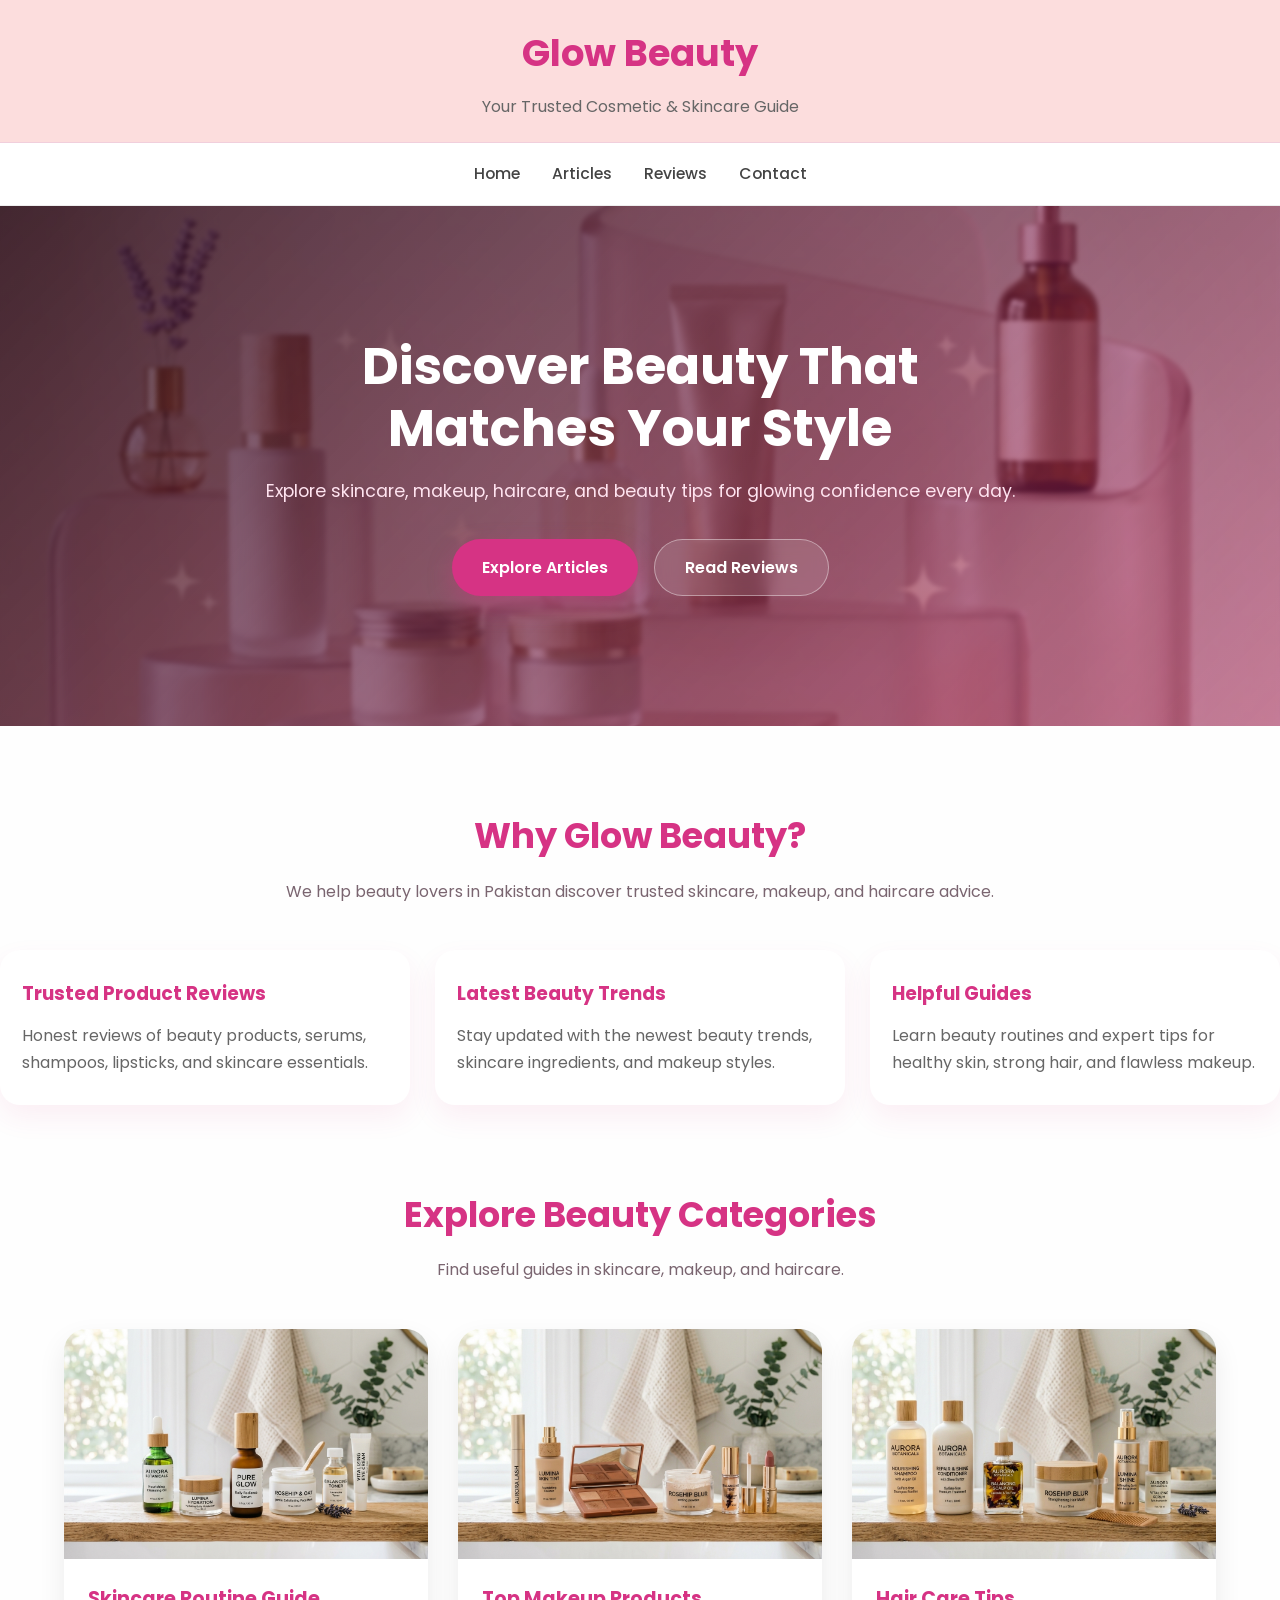
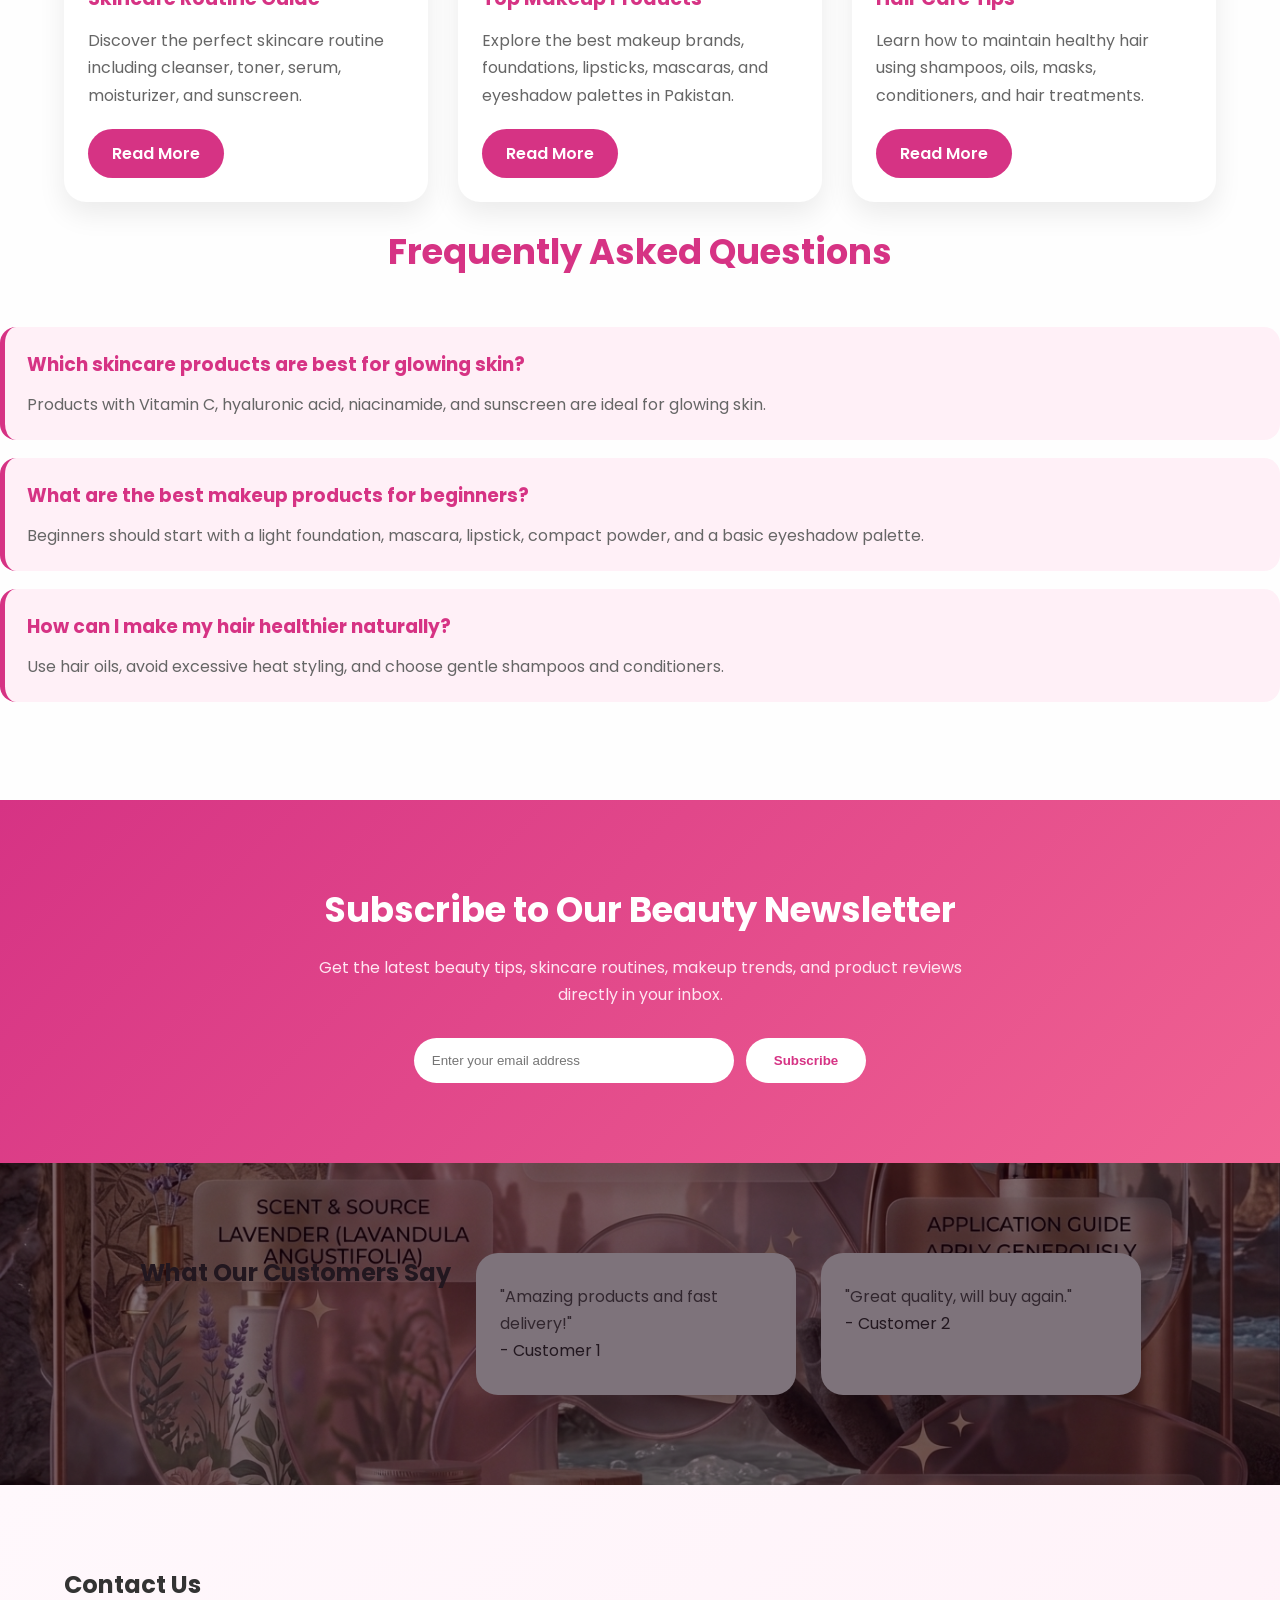
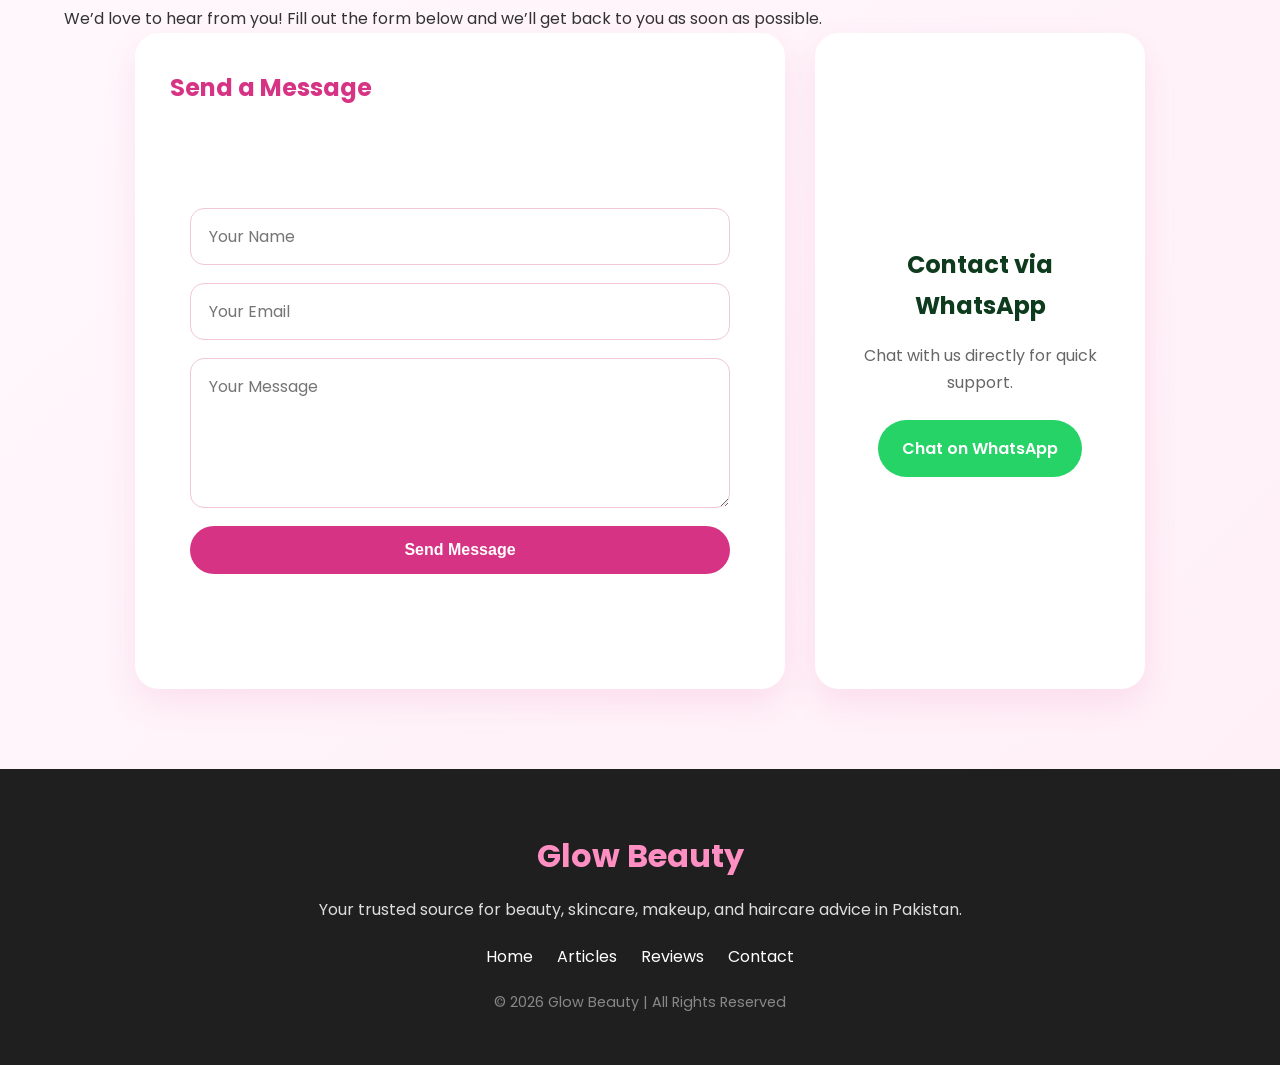
<file: index.html>
<!DOCTYPE html>
<html lang="en">

<head>
  <meta charset="UTF-8">
  <meta name="viewport" content="width=device-width, initial-scale=1.0">
  <title>Glow Beauty Pakistan | Skincare, Makeup & Haircare Tips 2026</title>

  <meta name="description"
    content="Glow Beauty Pakistan shares skincare tips, makeup ideas, haircare routines, beauty product reviews, and the latest cosmetic trends in Pakistan.">

  <meta name="keywords"
    content="beauty products Pakistan, skincare routine, makeup products, haircare tips, beauty blog, Pakistani cosmetics, glowing skin, skincare products Pakistan">

  <meta name="author" content="Glow Beauty">

  <link rel="preconnect" href="https://fonts.googleapis.com">
  <link rel="preconnect" href="https://fonts.gstatic.com" crossorigin>
  <link href="https://fonts.googleapis.com/css2?family=Poppins:wght@300;400;500;600;700;800&display=swap"
    rel="stylesheet">

  <link rel="stylesheet" href="styles.css">
</head>

<body>

  <header class="top-header">
    <div class="logo-section">
      <h1>Glow Beauty</h1>
      <p>Your Trusted Cosmetic & Skincare Guide</p>
    </div>
  </header>

  <nav class="navbar">
    <a href="index.html">Home</a>
    <a href="articles.html">Articles</a>
    <a href="reviews.html">Reviews</a>
    <a href="contact us.html">Contact</a>
  </nav>

  <section class="hero">
    <div class="hero-content">
      <h2>Discover Beauty That Matches Your Style</h2>
      <p>
        Explore skincare, makeup, haircare, and beauty tips for glowing confidence every day.
      </p>

      <div class="hero-buttons">
        <a href="articles.html" class="primary-btn">Explore Articles</a>
        <a href="reviews.html" class="secondary-btn">Read Reviews</a>
      </div>
    </div>
  </section>

  <section class="featured-section">
    <div class="section-title">
      <h2>Why Glow Beauty?</h2>
      <p>
        We help beauty lovers in Pakistan discover trusted skincare, makeup, and haircare advice.
      </p>
    </div>

    <div class="feature-grid">
      <div class="feature-card">
        <h3>Trusted Product Reviews</h3>
        <p>
          Honest reviews of beauty products, serums, shampoos, lipsticks, and skincare essentials.
        </p>
      </div>

      <div class="feature-card">
        <h3>Latest Beauty Trends</h3>
        <p>
          Stay updated with the newest beauty trends, skincare ingredients, and makeup styles.
        </p>
      </div>

      <div class="feature-card">
        <h3>Helpful Guides</h3>
        <p>
          Learn beauty routines and expert tips for healthy skin, strong hair, and flawless makeup.
        </p>
      </div>
    </div>
  </section>

  <main class="container">
    <div class="section-title">
      <h2>Explore Beauty Categories</h2>
      <p>Find useful guides in skincare, makeup, and haircare.</p>
    </div>

    <div class="articles-grid">

      <div class="card">
        <img src="skincare.png" alt="Skincare Routine Products">
        <div class="card-content">
          <h3>Skincare Routine Guide</h3>
          <p>
            Discover the perfect skincare routine including cleanser, toner, serum, moisturizer, and sunscreen.
          </p>
          <a href="skincare.html" class="btn">Read More</a>
        </div>
      </div>

      <div class="card">
        <img src="makeup.png" alt="Top Makeup Products in Pakistan">
        <div class="card-content">
          <h3>Top Makeup Products</h3>
          <p>
            Explore the best makeup brands, foundations, lipsticks, mascaras, and eyeshadow palettes in Pakistan.
          </p>
          <a href="makeup.html" class="btn">Read More</a>
        </div>
      </div>

      <div class="card">
        <img src="haircare.png" alt="Haircare Tips and Products">
        <div class="card-content">
          <h3>Hair Care Tips</h3>
          <p>
            Learn how to maintain healthy hair using shampoos, oils, masks, conditioners, and hair treatments.
          </p>
          <a href="haircare.html" class="btn">Read More</a>
        </div>
      </div>

    </div>
  </main>

  <section class="faq-section">
    <div class="section-title">
      <h2>Frequently Asked Questions</h2>
    </div>

    <div class="faq-item">
      <h3>Which skincare products are best for glowing skin?</h3>
      <p>
        Products with Vitamin C, hyaluronic acid, niacinamide, and sunscreen are ideal for glowing skin.
      </p>
    </div>

    <div class="faq-item">
      <h3>What are the best makeup products for beginners?</h3>
      <p>
        Beginners should start with a light foundation, mascara, lipstick, compact powder, and a basic eyeshadow
        palette.
      </p>
    </div>

    <div class="faq-item">
      <h3>How can I make my hair healthier naturally?</h3>
      <p>
        Use hair oils, avoid excessive heat styling, and choose gentle shampoos and conditioners.
      </p>
    </div>
  </section>

  <section class="newsletter">
    <h2>Subscribe to Our Beauty Newsletter</h2>
    <p>
      Get the latest beauty tips, skincare routines, makeup trends, and product reviews directly in your inbox.
    </p>

    <form class="newsletter-form">
      <input type="email" placeholder="Enter your email address">
      <button type="submit">Subscribe</button>
    </form>
  </section>
  <!-- Reviews Section -->
  <section id="reviews">
    <div class="reviews-container">
      <h2>What Our Customers Say</h2>
      <div class="review-card">
        <p>"Amazing products and fast delivery!"</p>
        <span>- Customer 1</span>
      </div>
      <div class="review-card">
        <p>"Great quality, will buy again."</p>
        <span>- Customer 2</span>
      </div>
    </div>
  </section>
<section id="contact">
  <div class="container">
    <h2>Contact Us</h2>
    <p>We’d love to hear from you! Fill out the form below and we’ll get back to you as soon as possible.</p>

    <div class="contact-wrapper">
      
      <!-- Form Box -->
      <div class="contact-form-box">
        <h3>Send a Message</h3>
        <form id="contact-form">
          <input type="text" name="name" placeholder="Your Name" required>
          <input type="email" name="email" placeholder="Your Email" required>
          <textarea name="message" placeholder="Your Message" required></textarea>
          <button type="submit">Send Message</button>
        </form>
      </div>

      <!-- WhatsApp Box -->
      <div class="whatsapp-box">
        <h3>Contact via WhatsApp</h3>
        <p>Chat with us directly for quick support.</p>
        <div class="whatsapp-contact">
          <a href="#">Chat on WhatsApp</a>
        </div>
      </div>

    </div>
  </div>
</section>

  <footer class="footer">
    <div class="footer-content">
      <h3>Glow Beauty</h3>
      <p>Your trusted source for beauty, skincare, makeup, and haircare advice in Pakistan.</p>

      <div class="footer-links">
        <a href="index.html">Home</a>
        <a href="articles.html">Articles</a>
        <a href="reviews.html">Reviews</a>
        <a href="contact us.html">Contact</a>
      </div>

      <p class="copyright">© 2026 Glow Beauty | All Rights Reserved</p>
    </div>
  </footer>

</body>

</html>
</file>
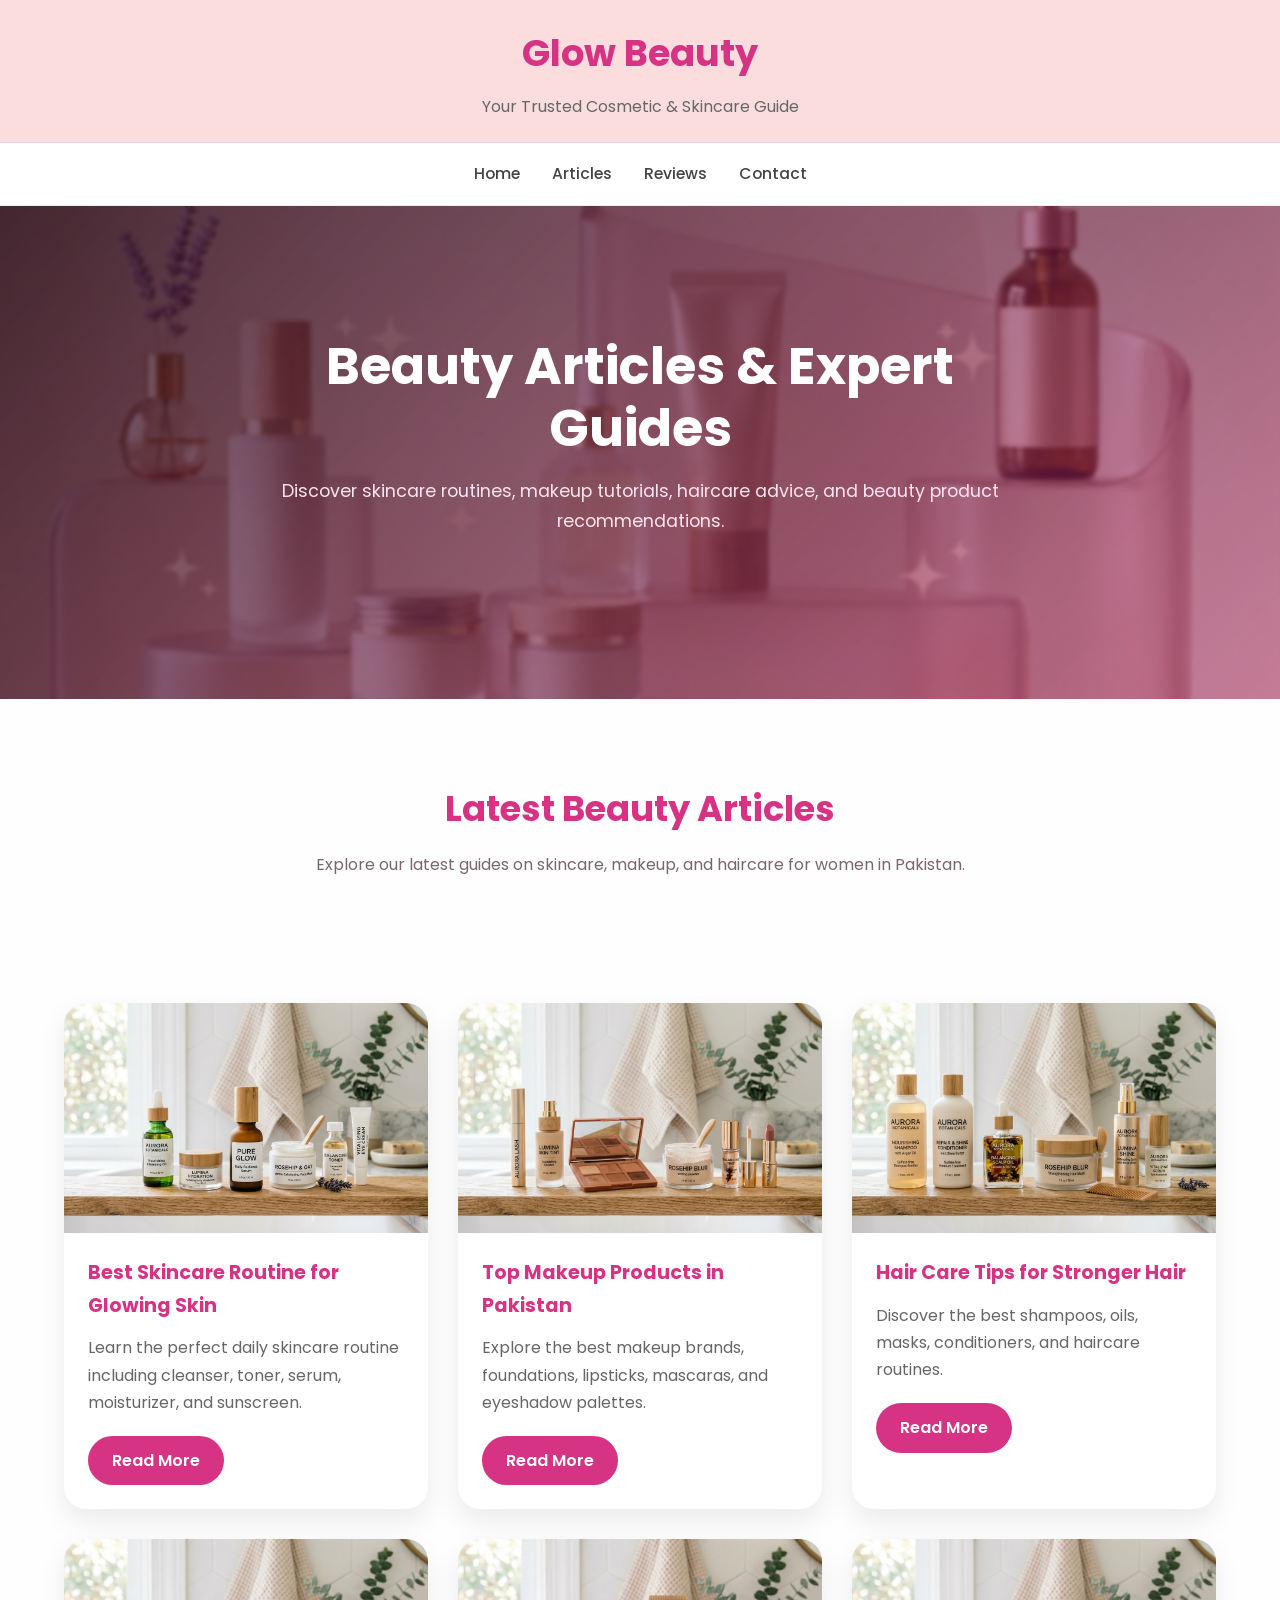
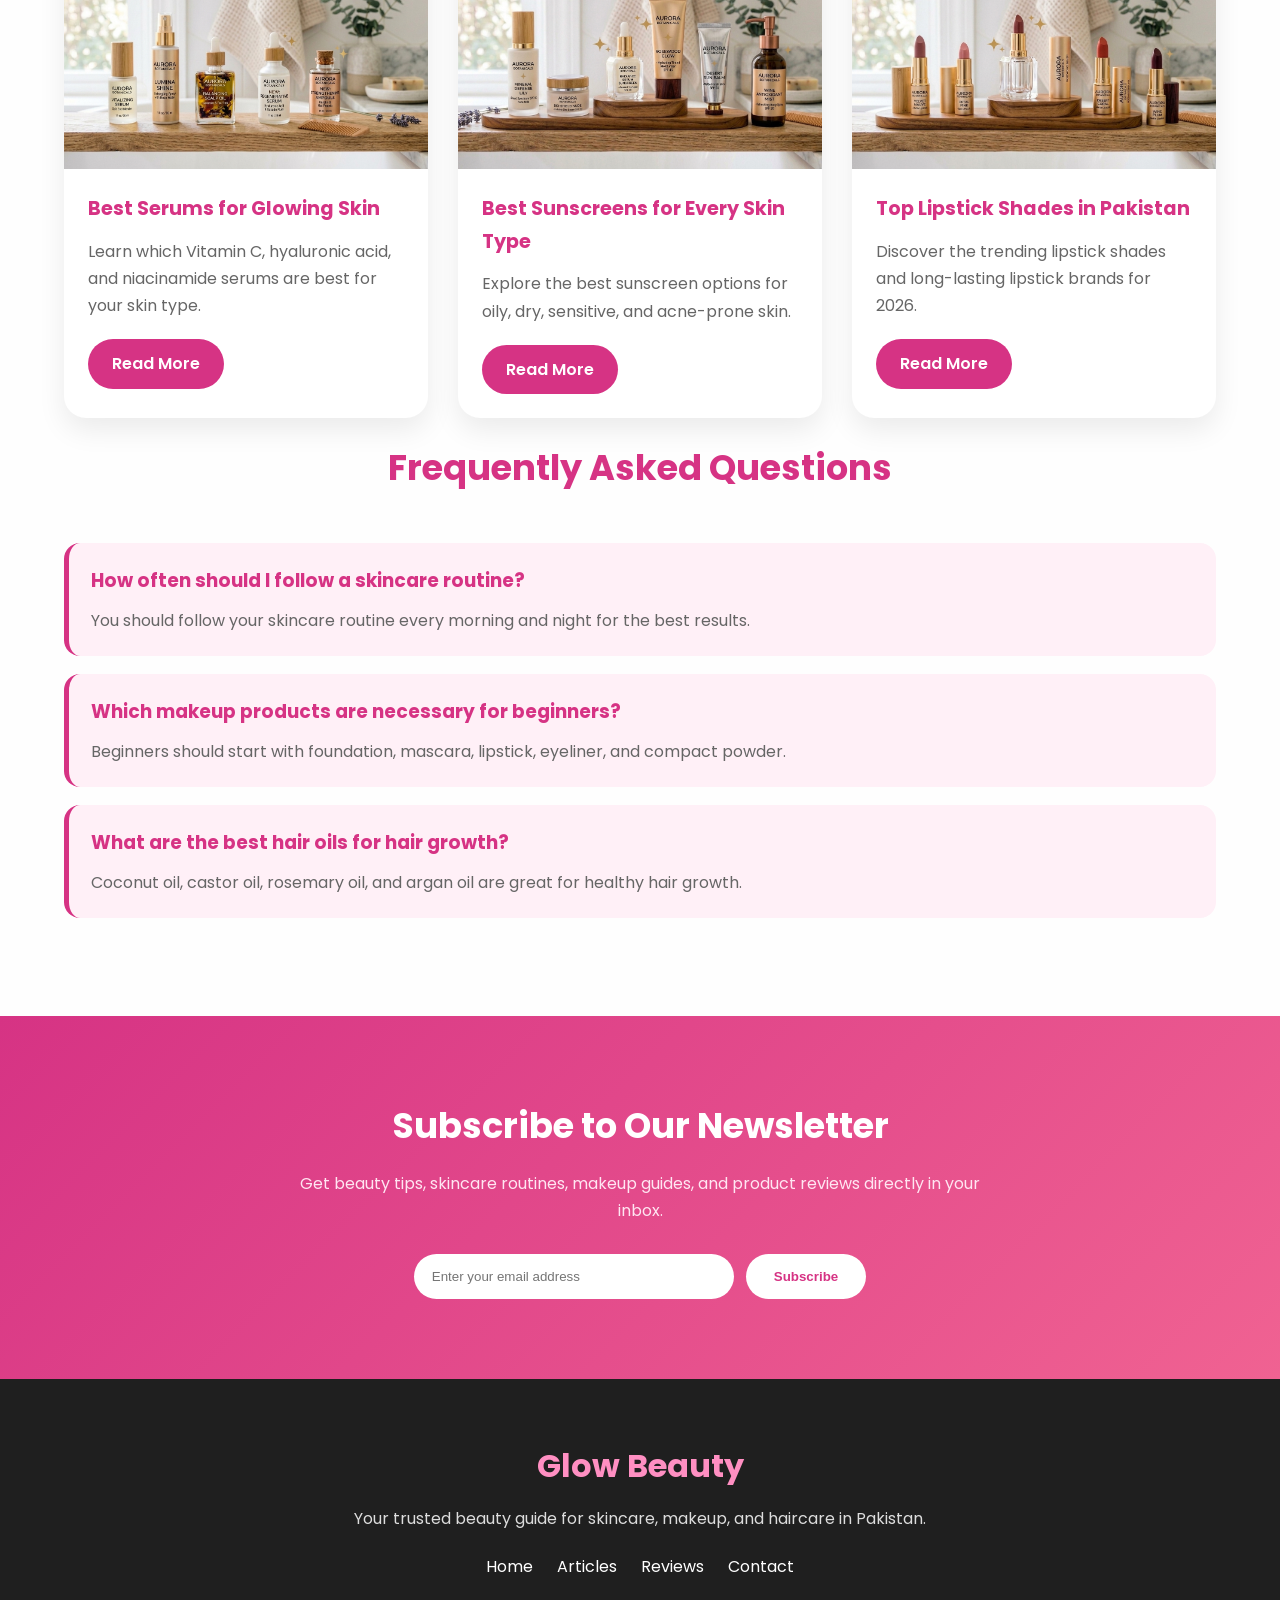
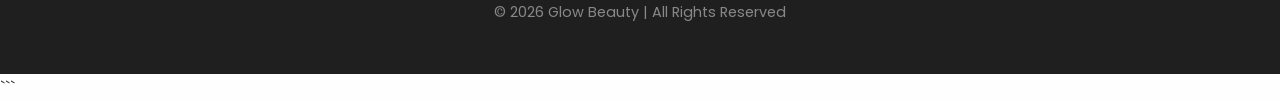
<file: articles.html>
<!DOCTYPE html>
<html lang="en">
<head>
  <meta charset="UTF-8">
  <meta name="viewport" content="width=device-width, initial-scale=1.0">

  <title>Beauty Articles Pakistan | Skincare, Makeup & Haircare Tips | Glow Beauty</title>

  <meta name="description" content="Read the latest beauty articles in Pakistan including skincare routines, makeup guides, haircare tips, beauty product reviews, and trending cosmetic advice.">

  <meta name="keywords" content="beauty articles Pakistan, skincare articles, makeup tips, haircare routine, beauty blog Pakistan, cosmetic trends, skincare routine for glowing skin">

  <meta name="author" content="Glow Beauty">

  <link rel="preconnect" href="https://fonts.googleapis.com">
  <link rel="preconnect" href="https://fonts.gstatic.com" crossorigin>
  <link href="https://fonts.googleapis.com/css2?family=Poppins:wght@300;400;500;600;700;800&display=swap" rel="stylesheet">

  <link rel="stylesheet" href="styles.css">
</head>
<body>

  <header class="top-header">
    <div class="logo-section">
      <h1>Glow Beauty</h1>
      <p>Your Trusted Cosmetic & Skincare Guide</p>
    </div>
  </header>

  <nav class="navbar">
    <a href="index.html">Home</a>
    <a href="articles.html">Articles</a>
    <a href="reviews.html">Reviews</a>
    <a href="contact us.html">Contact</a>
  </nav>

  <section class="hero">
    <div class="hero-content">
      <h2>Beauty Articles & Expert Guides</h2>
      <p>
        Discover skincare routines, makeup tutorials, haircare advice, and beauty product recommendations.
      </p>
    </div>
  </section>

  <main class="container">

    <section class="featured-section bg-articles">
  <!-- dark overlay (optional but makes text readable) -->
  <div class="featured-overlay"></div>

  <div class="section-title">
    <h2>Latest Beauty Articles</h2>
    <p>
      Explore our latest guides on skincare, makeup, and haircare for women in Pakistan.
    </p>
  </div>
</section>

      <div class="articles-grid">

        <div class="card">
          <img src="skincare.png" alt="Best skincare routine for glowing skin in Pakistan">
          <div class="card-content">
            <h3>Best Skincare Routine for Glowing Skin</h3>
            <p>
              Learn the perfect daily skincare routine including cleanser, toner, serum, moisturizer, and sunscreen.
            </p>
            <a href="skincare.html" class="btn">Read More</a>
          </div>
        </div>

        <div class="card">
          <img src="makeup.png" alt="Top makeup products and brands in Pakistan">
          <div class="card-content">
            <h3>Top Makeup Products in Pakistan</h3>
            <p>
              Explore the best makeup brands, foundations, lipsticks, mascaras, and eyeshadow palettes.
            </p>
            <a href="makeup.html" class="btn">Read More</a>
          </div>
        </div>

        <div class="card">
          <img src="haircare.png" alt="Best hair care tips for hair growth and healthy hair">
          <div class="card-content">
            <h3>Hair Care Tips for Stronger Hair</h3>
            <p>
              Discover the best shampoos, oils, masks, conditioners, and haircare routines.
            </p>
            <a href="haircare.html" class="btn">Read More</a>
          </div>
        </div>

        <div class="card">
          <img src="serums.png" alt="Best serums for glowing skin and acne marks">
          <div class="card-content">
            <h3>Best Serums for Glowing Skin</h3>
            <p>
              Learn which Vitamin C, hyaluronic acid, and niacinamide serums are best for your skin type.
            </p>
            <a href="skincare.html" class="btn">Read More</a>
          </div>
        </div>

        <div class="card">
          <img src="sunscreen.png" alt="Best sunscreen products for oily and dry skin">
          <div class="card-content">
            <h3>Best Sunscreens for Every Skin Type</h3>
            <p>
              Explore the best sunscreen options for oily, dry, sensitive, and acne-prone skin.
            </p>
            <a href="skincare.html" class="btn">Read More</a>
          </div>
        </div>

        <div class="card">
          <img src="lipstick.png" alt="Top lipstick shades and brands in Pakistan">
          <div class="card-content">
            <h3>Top Lipstick Shades in Pakistan</h3>
            <p>
              Discover the trending lipstick shades and long-lasting lipstick brands for 2026.
            </p>
            <a href="makeup.html" class="btn">Read More</a>
          </div>
        </div>

      </div>
    </section>

    <section class="faq-section">
      <div class="section-title">
        <h2>Frequently Asked Questions</h2>
      </div>

      <div class="faq-item">
        <h3>How often should I follow a skincare routine?</h3>
        <p>
          You should follow your skincare routine every morning and night for the best results.
        </p>
      </div>

      <div class="faq-item">
        <h3>Which makeup products are necessary for beginners?</h3>
        <p>
          Beginners should start with foundation, mascara, lipstick, eyeliner, and compact powder.
        </p>
      </div>

      <div class="faq-item">
        <h3>What are the best hair oils for hair growth?</h3>
        <p>
          Coconut oil, castor oil, rosemary oil, and argan oil are great for healthy hair growth.
        </p>
      </div>
    </section>

  </main>

  <section class="newsletter">
    <h2>Subscribe to Our Newsletter</h2>
    <p>
      Get beauty tips, skincare routines, makeup guides, and product reviews directly in your inbox.
    </p>

    <form class="newsletter-form">
      <input type="email" placeholder="Enter your email address">
      <button type="submit">Subscribe</button>
    </form>
  </section>

  <footer class="footer">
    <div class="footer-content">
      <h3>Glow Beauty</h3>
      <p>Your trusted beauty guide for skincare, makeup, and haircare in Pakistan.</p>

      <div class="footer-links">
        <a href="index.html">Home</a>
        <a href="articles.html">Articles</a>
        <a href="reviews.html">Reviews</a>
        <a href="contact us.html">Contact</a>
      </div>

      <p class="copyright">© 2026 Glow Beauty | All Rights Reserved</p>
    </div>
  </footer>

</body>
</html>
```
</file>
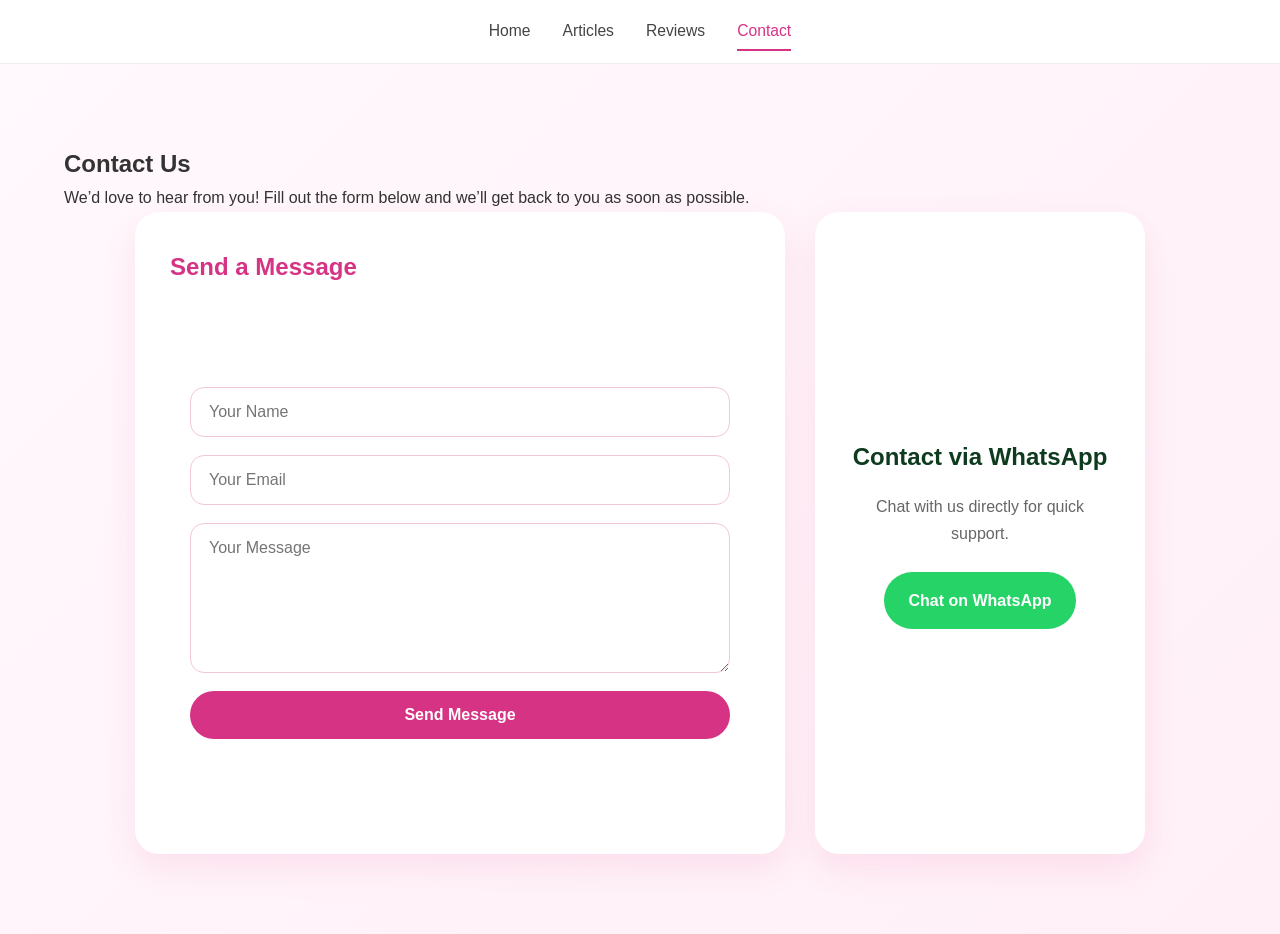
<file: contact us.html>
<!DOCTYPE html>
<html lang="en">
<head>
  <meta charset="UTF-8">
  <meta name="viewport" content="width=device-width, initial-scale=1.0">
  <title>Contact Us | Glow Beauty</title>
  <link rel="stylesheet" href="styles.css">
</head>
<body>

  <!-- Navbar -->
  <nav class="navbar">
    <a href="index.html">Home</a>
    <a href="articles.html">Articles</a>
    <a href="reviews.html">Reviews</a>
    <a href="contact.html" class="active">Contact</a>
  </nav>
<section id="contact">
  <div class="container">
    <h1>Contact Us</h1>
    <p>We’d love to hear from you! Fill out the form below and we’ll get back to you as soon as possible.</p>

    <div class="contact-wrapper">
      
      <!-- Form Box -->
      <div class="contact-form-box">
        <h3>Send a Message</h3>
        <form id="contact-form">
          <input type="text" name="name" placeholder="Your Name" required>
          <input type="email" name="email" placeholder="Your Email" required>
          <textarea name="message" placeholder="Your Message" required></textarea>
          <button type="submit">Send Message</button>
        </form>
      </div>

      <!-- WhatsApp Box -->
      <div class="whatsapp-box">
        <h3>Contact via WhatsApp</h3>
        <p>Chat with us directly for quick support.</p>
        <div class="whatsapp-contact">
          <a href="#">Chat on WhatsApp</a>
        </div>
      </div>

    </div>
  </div>
</section>

</body>
</html>
</file>
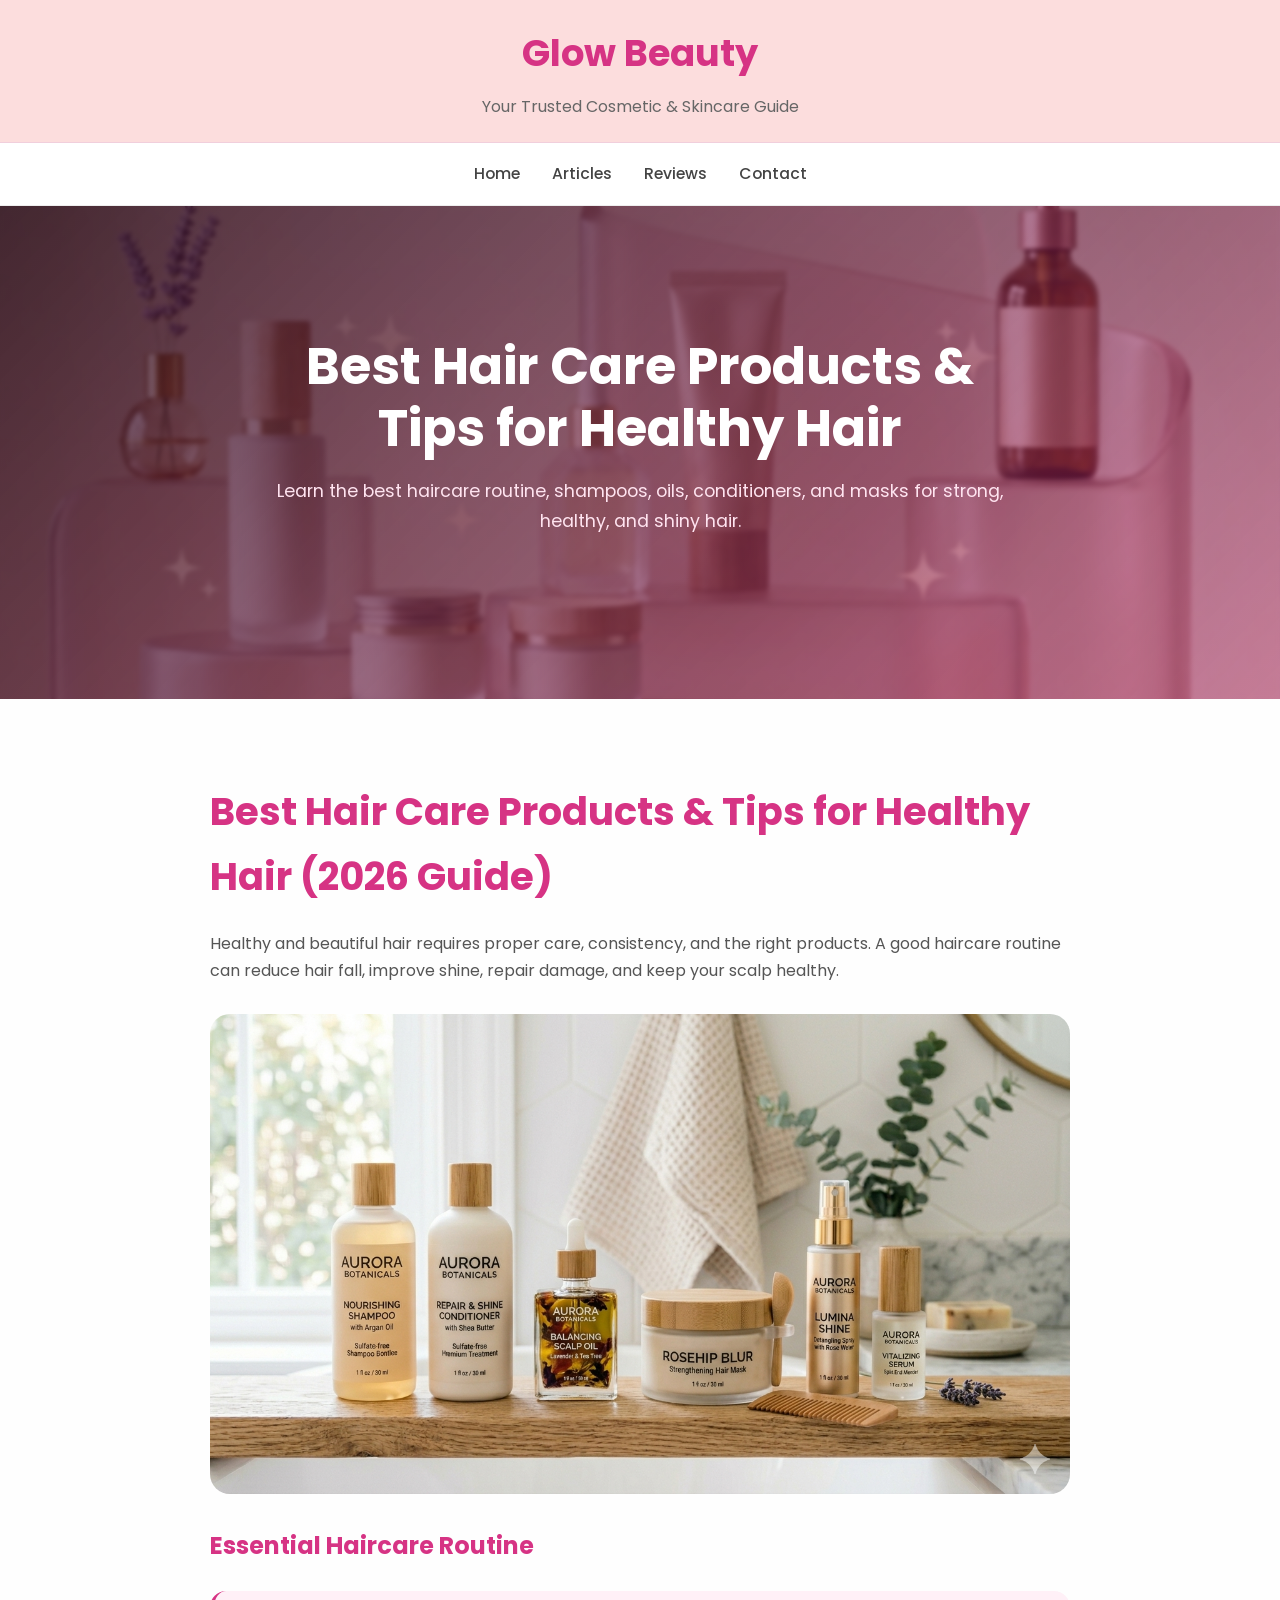
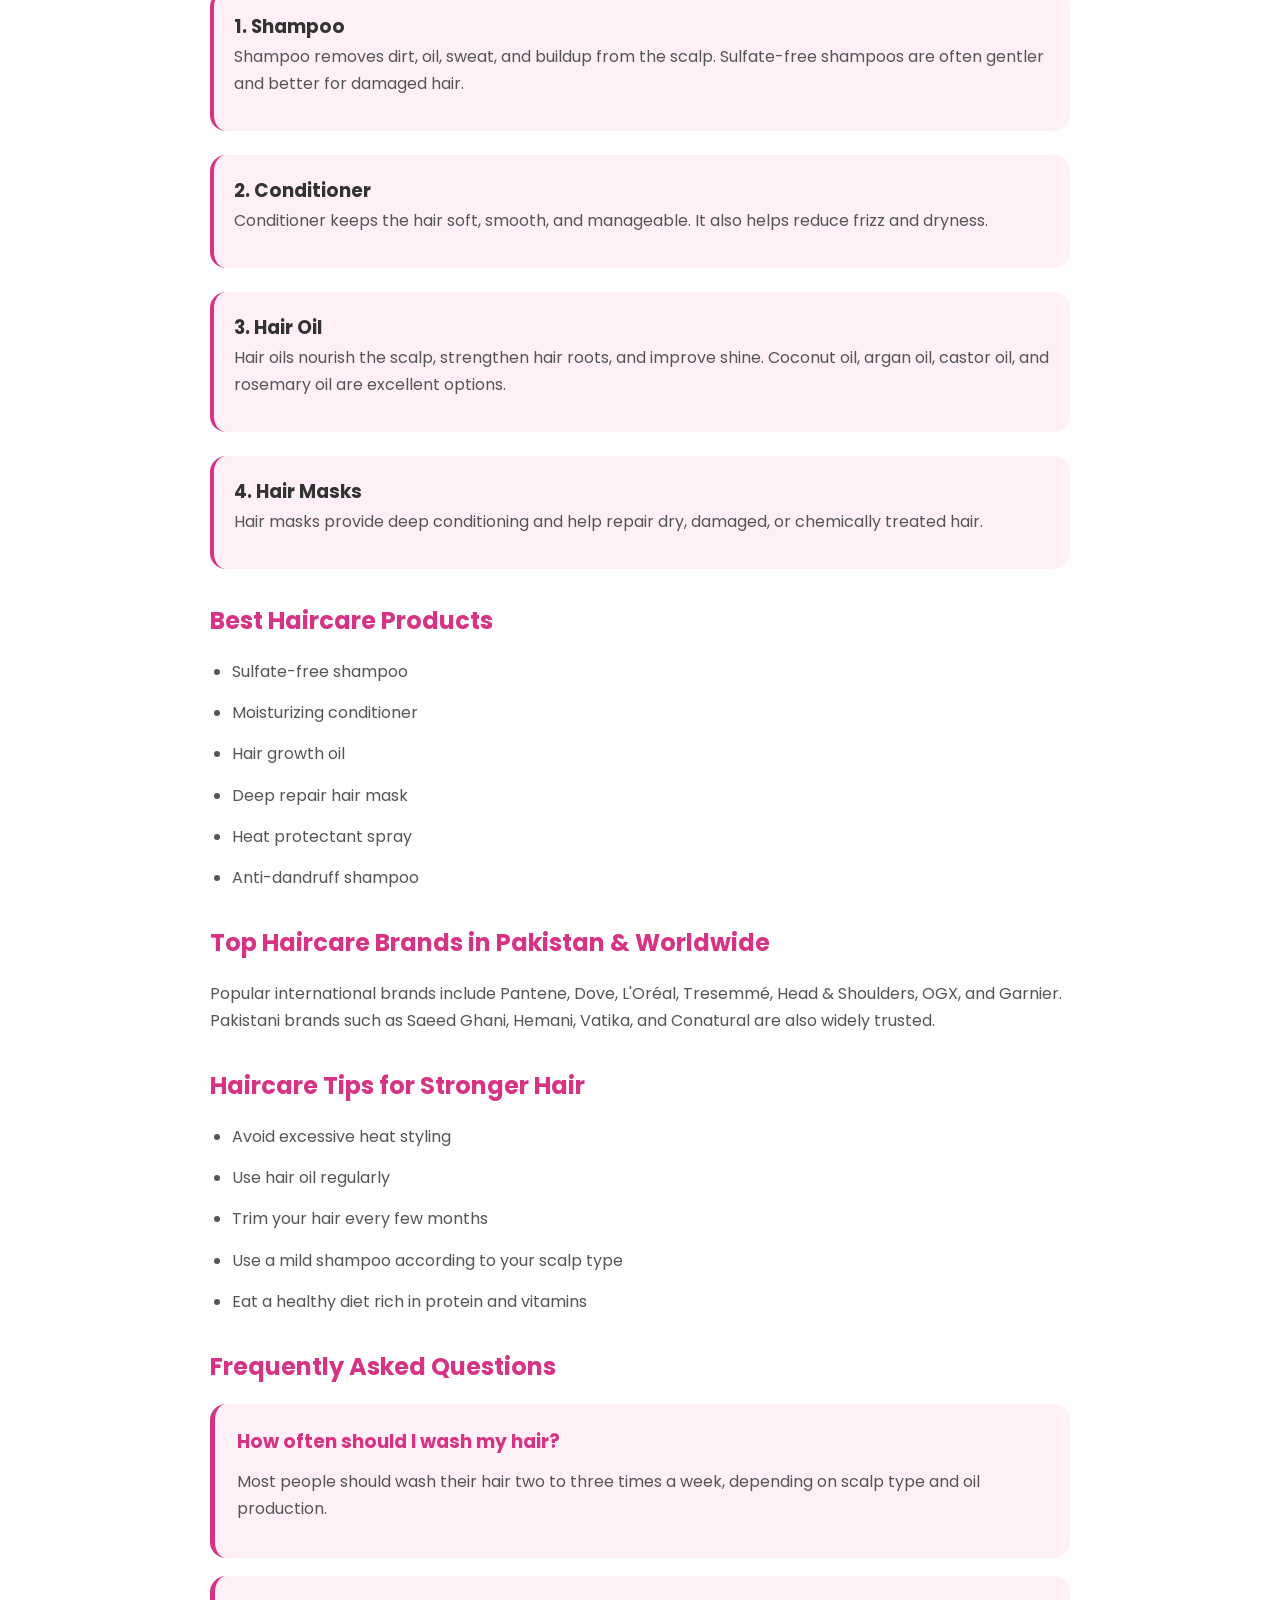
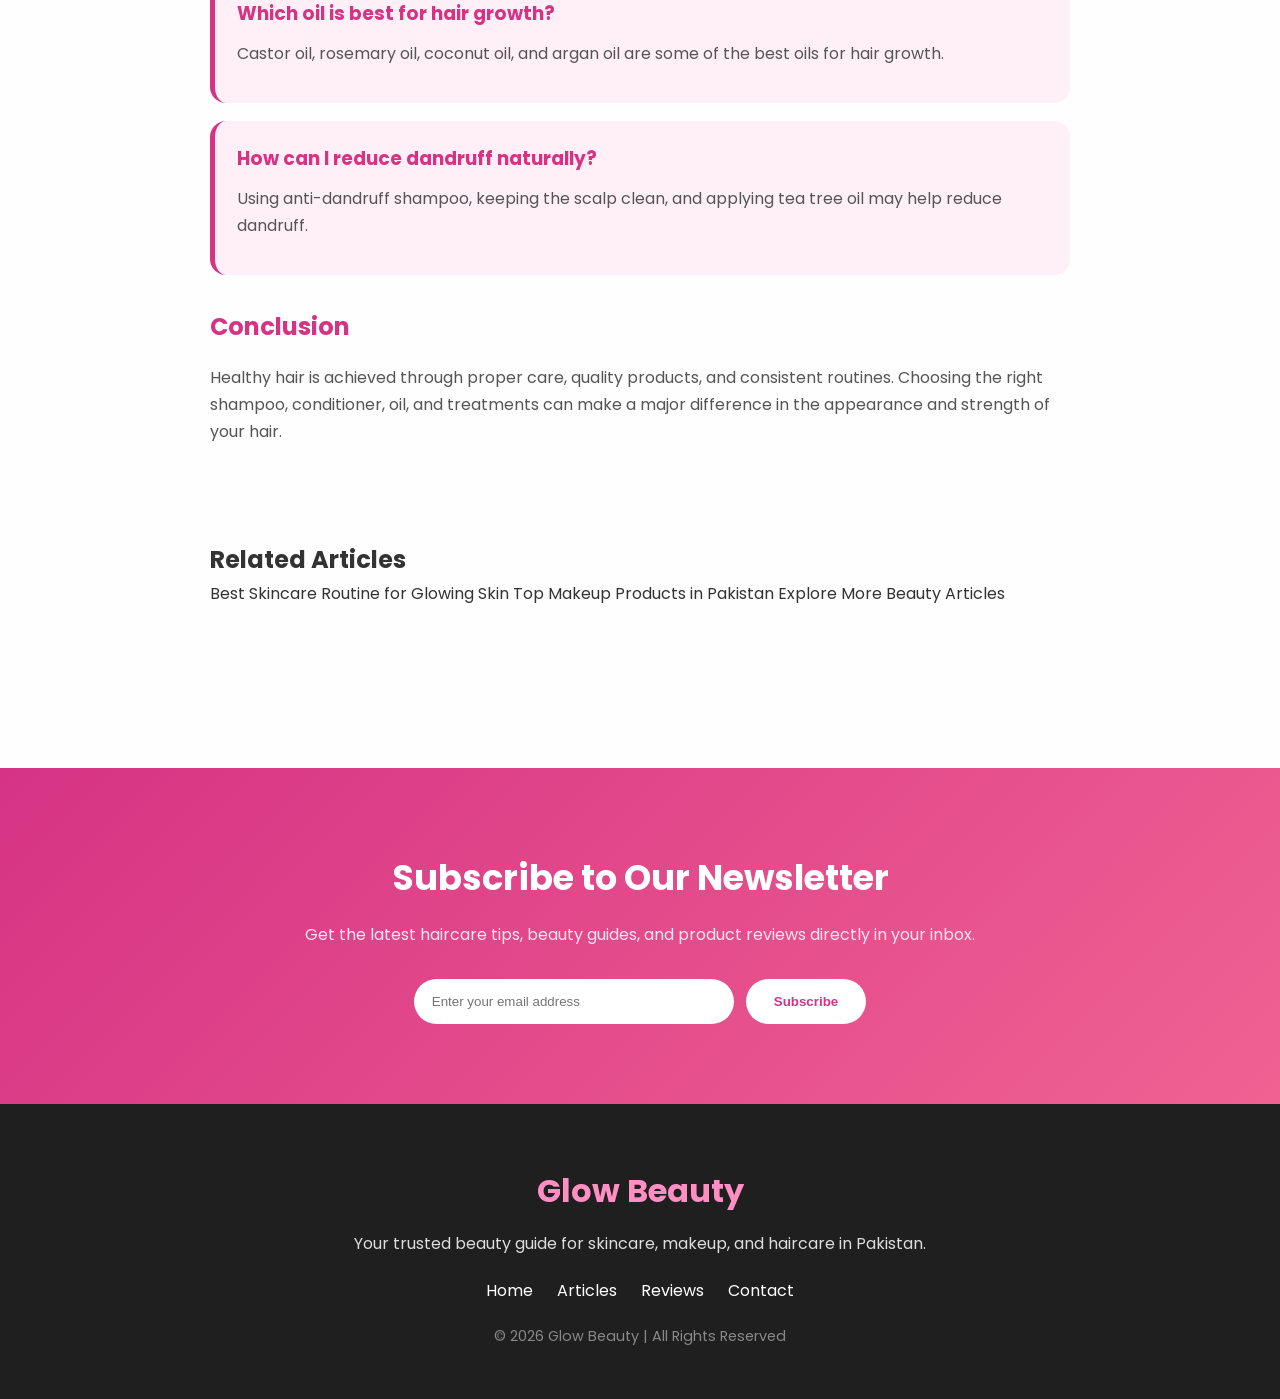
<file: haircare.html>
<!DOCTYPE html>
<html lang="en">
<head>
  <meta charset="UTF-8">
  <meta name="viewport" content="width=device-width, initial-scale=1.0">

  <title>Best Hair Care Products & Tips for Healthy Hair | Haircare Guide 2026</title>

  <meta name="description" content="Discover the best hair care products for hair growth, dandruff, frizz, and damaged hair. Explore shampoos, conditioners, hair oils, masks, and top Pakistani and international haircare brands.">

  <meta name="keywords" content="best hair care products, hair growth tips, shampoo for dandruff, hair oils, damaged hair treatment, haircare brands Pakistan, haircare routine 2026">

  <meta name="author" content="Glow Beauty">

  <link rel="preconnect" href="https://fonts.googleapis.com">
  <link rel="preconnect" href="https://fonts.gstatic.com" crossorigin>
  <link href="https://fonts.googleapis.com/css2?family=Poppins:wght@300;400;500;600;700;800&display=swap" rel="stylesheet">

  <link rel="stylesheet" href="styles.css">

  <script type="application/ld+json">
  {
    "@context": "https://schema.org",
    "@type": "BlogPosting",
    "headline": "Best Hair Care Products & Tips for Healthy Hair (Haircare Guide 2026)",
    "description": "Discover the best hair care products for hair growth, dandruff, and damaged hair. Explore top international and Pakistani haircare brands with expert tips.",
    "author": {
      "@type": "Person",
      "name": "Glow Beauty"
    },
    "publisher": {
      "@type": "Organization",
      "name": "Glow Beauty"
    },
    "mainEntityOfPage": {
      "@type": "WebPage",
      "@id": "https://beauty-products-blog.pages.dev/haircare.html"
    }
  }
  </script>
</head>
<body>

  <header class="top-header">
    <div class="logo-section">
      <h1>Glow Beauty</h1>
      <p>Your Trusted Cosmetic & Skincare Guide</p>
    </div>
  </header>

  <nav class="navbar">
    <a href="index.html">Home</a>
    <a href="articles.html">Articles</a>
    <a href="reviews.html">Reviews</a>
    <a href="contact.html">Contact</a>
  </nav>

  <section class="hero haircare-hero">
    <div class="hero-content">
      <h2>Best Hair Care Products & Tips for Healthy Hair</h2>
      <p>
        Learn the best haircare routine, shampoos, oils, conditioners, and masks for strong, healthy, and shiny hair.
      </p>
    </div>
  </section>

  <main class="article-page">

    <article class="article-content">

      <h1>Best Hair Care Products & Tips for Healthy Hair (2026 Guide)</h1>

      <p>
        Healthy and beautiful hair requires proper care, consistency, and the right products. A good haircare routine can reduce hair fall, improve shine, repair damage, and keep your scalp healthy.
      </p>

      <img src="haircare.png" alt="Best hair care routine for healthy hair" class="article-image">

      <h2>Essential Haircare Routine</h2>

      <div class="step-box">
        <h3>1. Shampoo</h3>
        <p>
          Shampoo removes dirt, oil, sweat, and buildup from the scalp. Sulfate-free shampoos are often gentler and better for damaged hair.
        </p>
      </div>

      <div class="step-box">
        <h3>2. Conditioner</h3>
        <p>
          Conditioner keeps the hair soft, smooth, and manageable. It also helps reduce frizz and dryness.
        </p>
      </div>

      <div class="step-box">
        <h3>3. Hair Oil</h3>
        <p>
          Hair oils nourish the scalp, strengthen hair roots, and improve shine. Coconut oil, argan oil, castor oil, and rosemary oil are excellent options.
        </p>
      </div>

      <div class="step-box">
        <h3>4. Hair Masks</h3>
        <p>
          Hair masks provide deep conditioning and help repair dry, damaged, or chemically treated hair.
        </p>
      </div>

      <h2>Best Haircare Products</h2>
      <ul>
        <li>Sulfate-free shampoo</li>
        <li>Moisturizing conditioner</li>
        <li>Hair growth oil</li>
        <li>Deep repair hair mask</li>
        <li>Heat protectant spray</li>
        <li>Anti-dandruff shampoo</li>
      </ul>

      <h2>Top Haircare Brands in Pakistan & Worldwide</h2>
      <p>
        Popular international brands include Pantene, Dove, L'Oréal, Tresemmé, Head & Shoulders, OGX, and Garnier. Pakistani brands such as Saeed Ghani, Hemani, Vatika, and Conatural are also widely trusted.
      </p>

      <h2>Haircare Tips for Stronger Hair</h2>
      <ul>
        <li>Avoid excessive heat styling</li>
        <li>Use hair oil regularly</li>
        <li>Trim your hair every few months</li>
        <li>Use a mild shampoo according to your scalp type</li>
        <li>Eat a healthy diet rich in protein and vitamins</li>
      </ul>

      <h2>Frequently Asked Questions</h2>

      <div class="faq-item">
        <h3>How often should I wash my hair?</h3>
        <p>
          Most people should wash their hair two to three times a week, depending on scalp type and oil production.
        </p>
      </div>

      <div class="faq-item">
        <h3>Which oil is best for hair growth?</h3>
        <p>
          Castor oil, rosemary oil, coconut oil, and argan oil are some of the best oils for hair growth.
        </p>
      </div>

      <div class="faq-item">
        <h3>How can I reduce dandruff naturally?</h3>
        <p>
          Using anti-dandruff shampoo, keeping the scalp clean, and applying tea tree oil may help reduce dandruff.
        </p>
      </div>

      <h2>Conclusion</h2>
      <p>
        Healthy hair is achieved through proper care, quality products, and consistent routines. Choosing the right shampoo, conditioner, oil, and treatments can make a major difference in the appearance and strength of your hair.
      </p>

    </article>

    <section class="related-articles">
      <h2>Related Articles</h2>

      <div class="related-links">
        <a href="skincare.html">Best Skincare Routine for Glowing Skin</a>
        <a href="makeup.html">Top Makeup Products in Pakistan</a>
        <a href="articles.html">Explore More Beauty Articles</a>
      </div>
    </section>

  </main>

  <section class="newsletter">
    <h2>Subscribe to Our Newsletter</h2>
    <p>
      Get the latest haircare tips, beauty guides, and product reviews directly in your inbox.
    </p>

    <form class="newsletter-form">
      <input type="email" placeholder="Enter your email address">
      <button type="submit">Subscribe</button>
    </form>
  </section>

  <footer class="footer">
    <div class="footer-content">
      <h3>Glow Beauty</h3>
      <p>Your trusted beauty guide for skincare, makeup, and haircare in Pakistan.</p>

      <div class="footer-links">
        <a href="index.html">Home</a>
        <a href="articles.html">Articles</a>
        <a href="reviews.html">Reviews</a>
        <a href="contact.html">Contact</a>
      </div>

      <p class="copyright">© 2026 Glow Beauty | All Rights Reserved</p>
    </div>
  </footer>

</body>
</html>
</file>
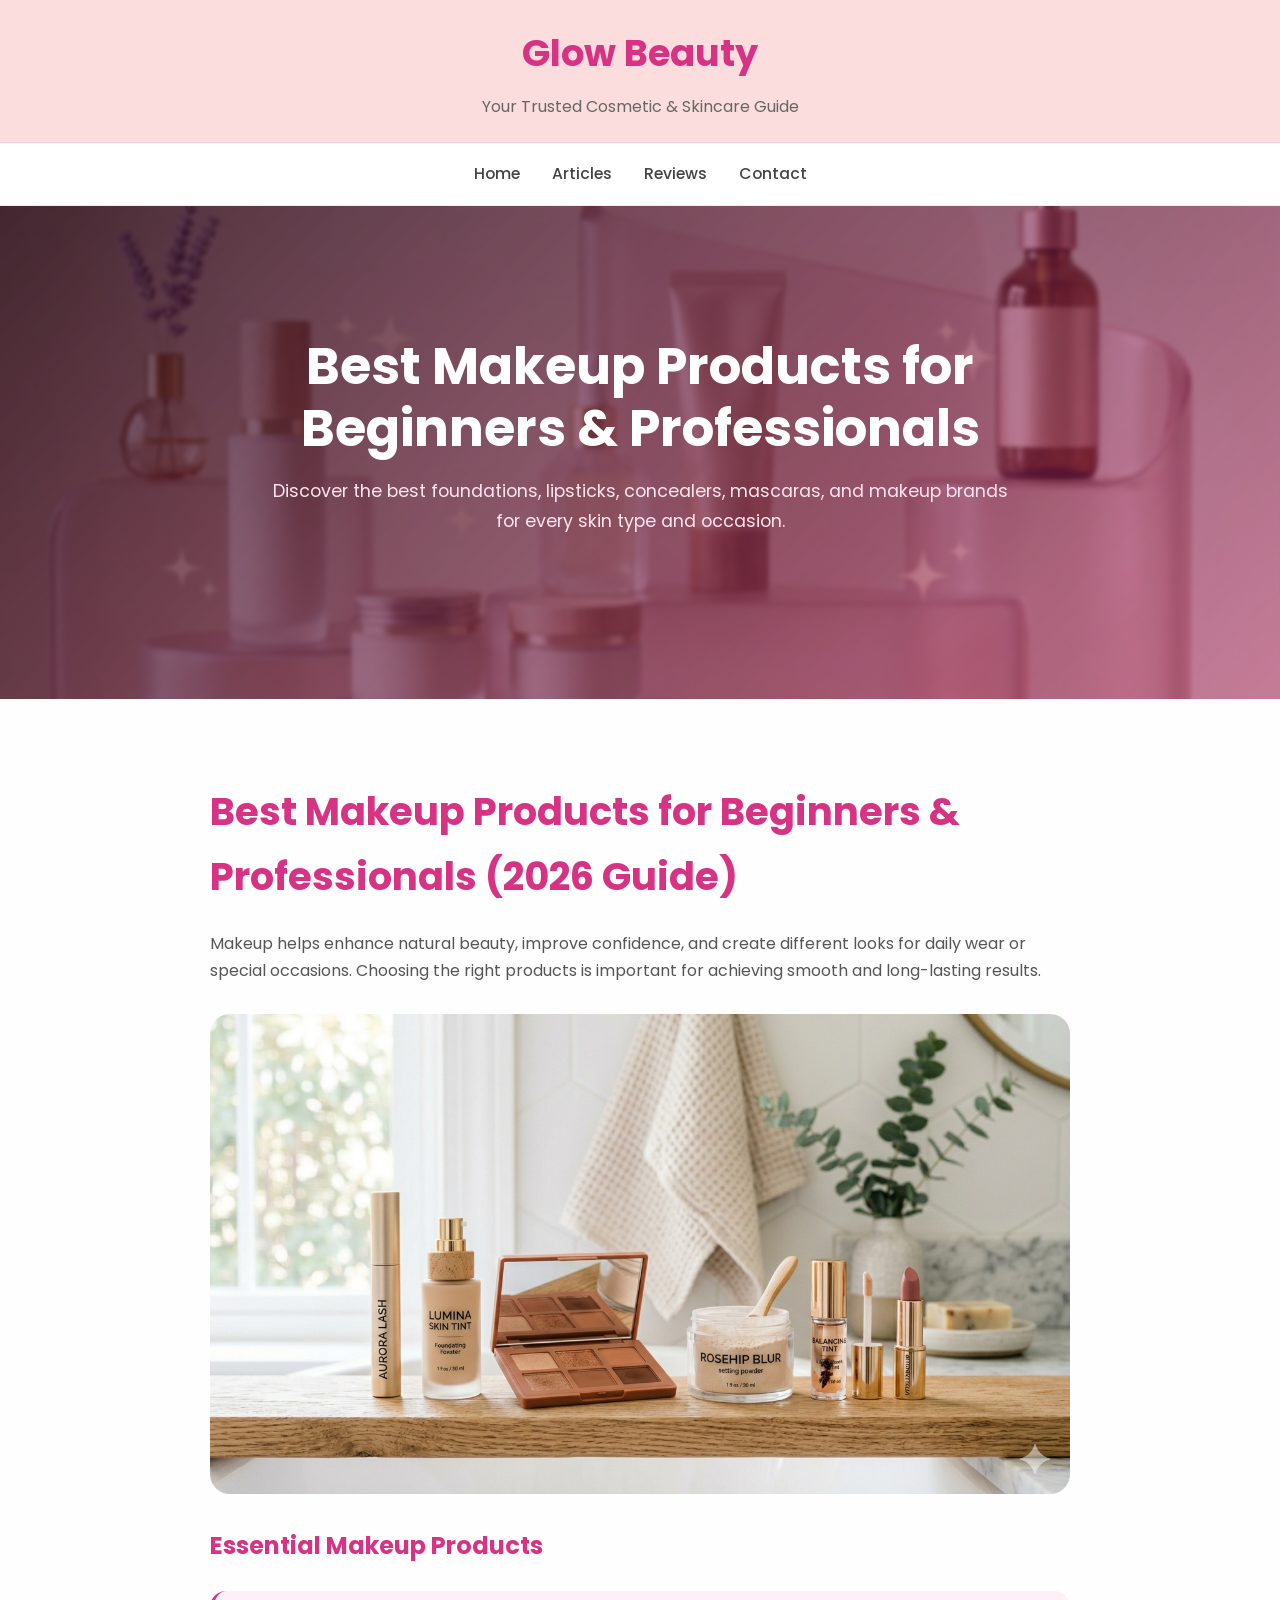
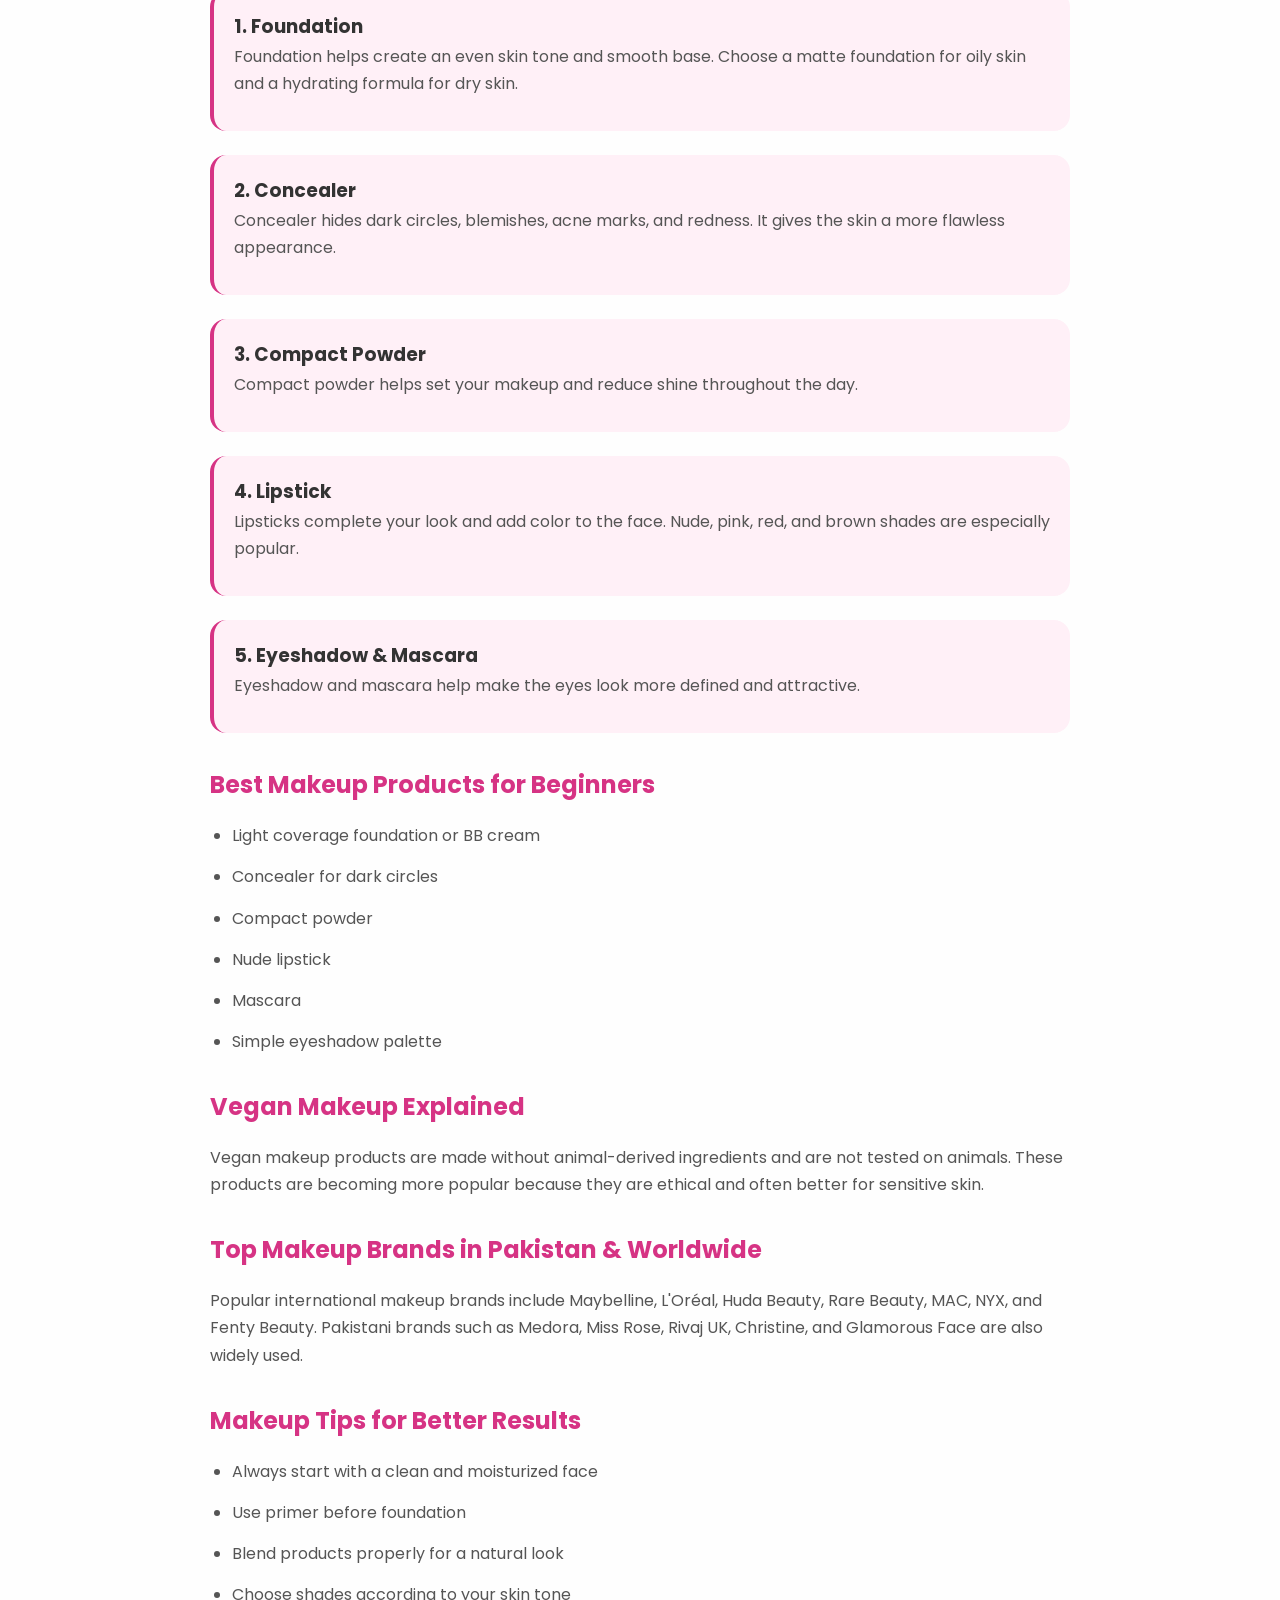
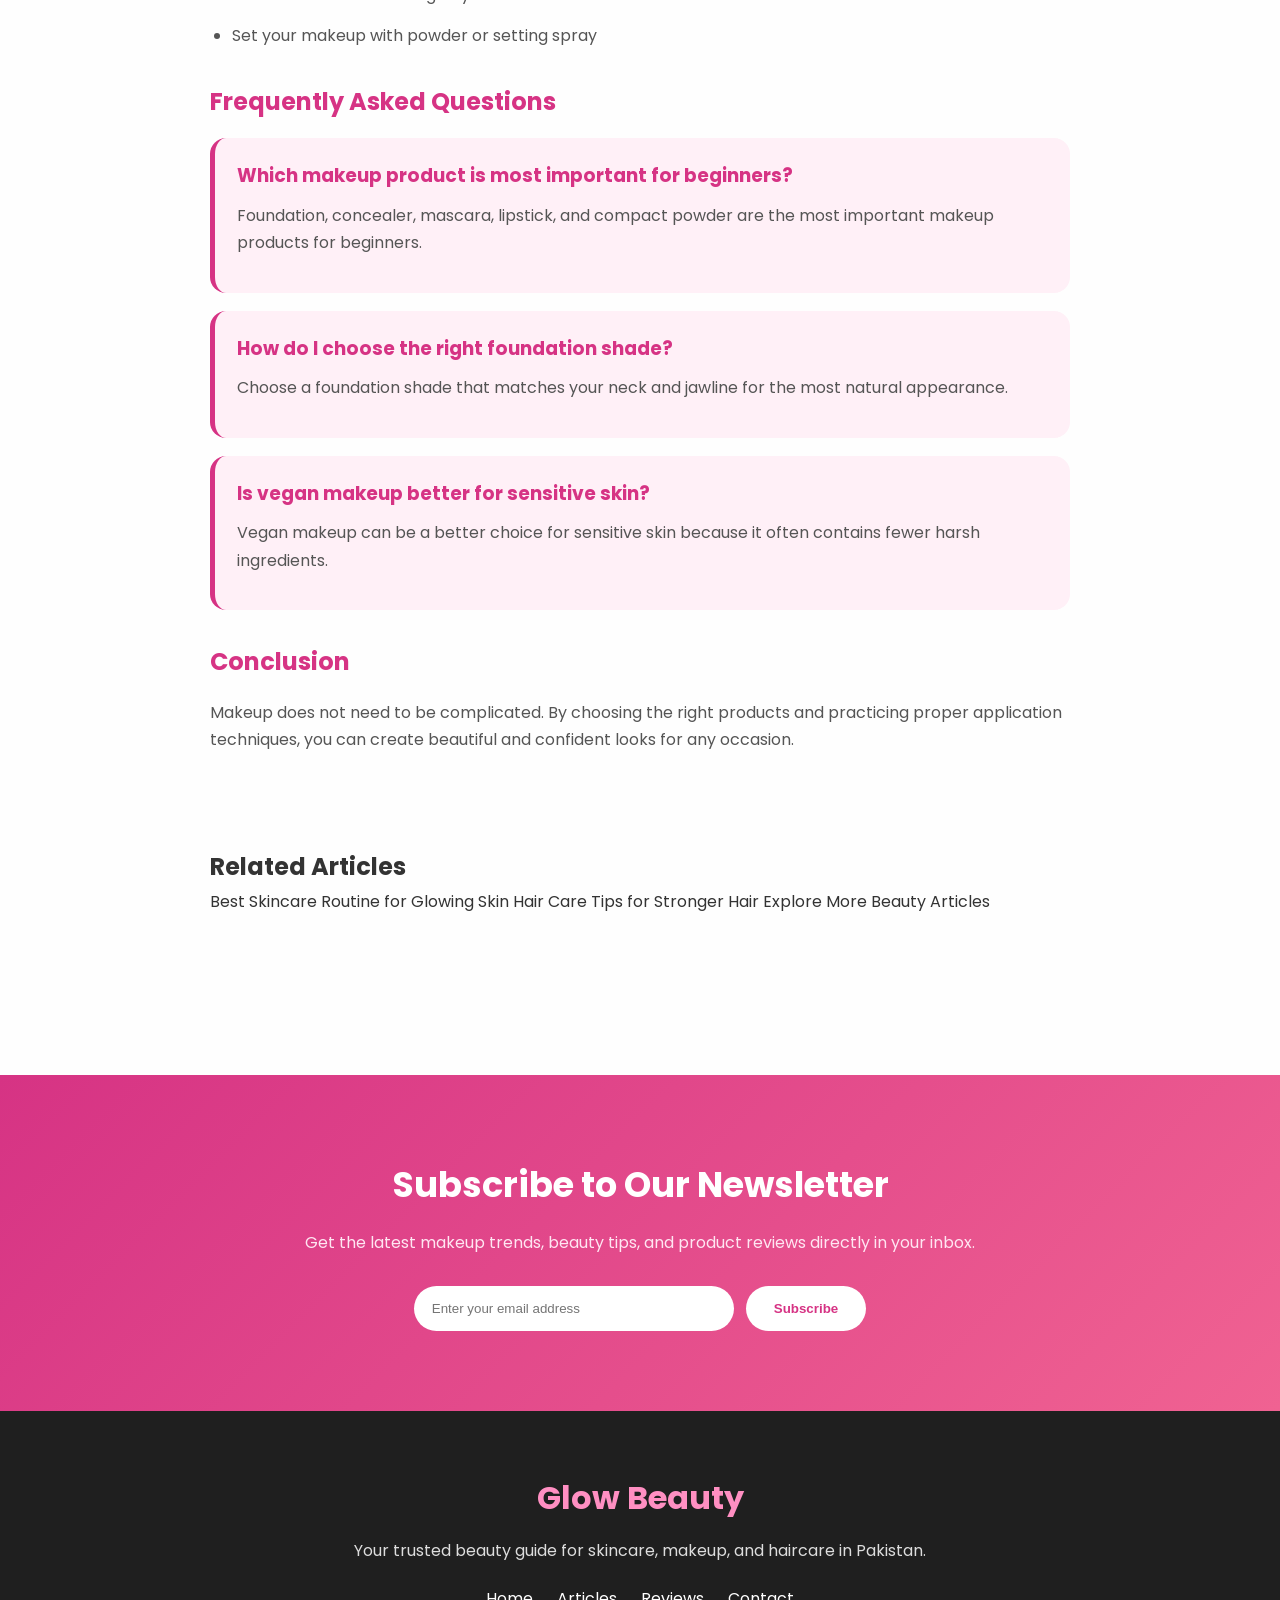
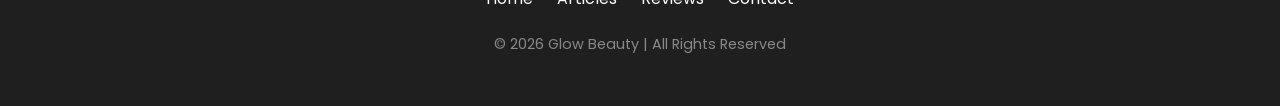
<file: makeup.html>
<!DOCTYPE html>
<html lang="en">
<head>
  <meta charset="UTF-8">
  <meta name="viewport" content="width=device-width, initial-scale=1.0">

  <title>Best Makeup Products for Beginners & Professionals | Top Brands Guide 2026</title>

  <meta name="description" content="Discover the best makeup products for beginners and professionals. Explore foundations, concealers, lipsticks, mascaras, vegan makeup, and top Pakistani and international makeup brands.">

  <meta name="keywords" content="best makeup products, makeup products Pakistan, lipstick shades, foundation guide, makeup brands, vegan makeup, beginner makeup tips, makeup routine 2026">

  <meta name="author" content="Glow Beauty">

  <link rel="preconnect" href="https://fonts.googleapis.com">
  <link rel="preconnect" href="https://fonts.gstatic.com" crossorigin>
  <link href="https://fonts.googleapis.com/css2?family=Poppins:wght@300;400;500;600;700;800&display=swap" rel="stylesheet">

  <link rel="stylesheet" href="styles.css">

  <script type="application/ld+json">
  {
    "@context": "https://schema.org",
    "@type": "BlogPosting",
    "headline": "Best Makeup Products for Beginners & Professionals (Top Brands Guide 2026)",
    "description": "Discover the best makeup products for beginners and professionals. Explore foundations, lipsticks, vegan makeup options, and top international and Pakistani brands.",
    "author": {
      "@type": "Person",
      "name": "Glow Beauty"
    },
    "publisher": {
      "@type": "Organization",
      "name": "Glow Beauty"
    },
    "mainEntityOfPage": {
      "@type": "WebPage",
      "@id": "https://beauty-products-blog.pages.dev/makeup.html"
    }
  }
  </script>
</head>
<body>

  <header class="top-header">
    <div class="logo-section">
      <h1>Glow Beauty</h1>
      <p>Your Trusted Cosmetic & Skincare Guide</p>
    </div>
  </header>

  <nav class="navbar">
    <a href="index.html">Home</a>
    <a href="articles.html">Articles</a>
    <a href="reviews.html">Reviews</a>
    <a href="contact us.html">Contact</a>
  </nav>

  <section class="hero makeup-hero">
    <div class="hero-content">
      <h2>Best Makeup Products for Beginners & Professionals</h2>
      <p>
        Discover the best foundations, lipsticks, concealers, mascaras, and makeup brands for every skin type and occasion.
      </p>
    </div>
  </section>

  <main class="article-page">

    <article class="article-content">

      <h1>Best Makeup Products for Beginners & Professionals (2026 Guide)</h1>

      <p>
        Makeup helps enhance natural beauty, improve confidence, and create different looks for daily wear or special occasions. Choosing the right products is important for achieving smooth and long-lasting results.
      </p>

      <img src="makeup.png" alt="Best makeup products for beginners and professionals" class="article-image">

      <h2>Essential Makeup Products</h2>

      <div class="step-box">
        <h3>1. Foundation</h3>
        <p>
          Foundation helps create an even skin tone and smooth base. Choose a matte foundation for oily skin and a hydrating formula for dry skin.
        </p>
      </div>

      <div class="step-box">
        <h3>2. Concealer</h3>
        <p>
          Concealer hides dark circles, blemishes, acne marks, and redness. It gives the skin a more flawless appearance.
        </p>
      </div>

      <div class="step-box">
        <h3>3. Compact Powder</h3>
        <p>
          Compact powder helps set your makeup and reduce shine throughout the day.
        </p>
      </div>

      <div class="step-box">
        <h3>4. Lipstick</h3>
        <p>
          Lipsticks complete your look and add color to the face. Nude, pink, red, and brown shades are especially popular.
        </p>
      </div>

      <div class="step-box">
        <h3>5. Eyeshadow & Mascara</h3>
        <p>
          Eyeshadow and mascara help make the eyes look more defined and attractive.
        </p>
      </div>

      <h2>Best Makeup Products for Beginners</h2>
      <ul>
        <li>Light coverage foundation or BB cream</li>
        <li>Concealer for dark circles</li>
        <li>Compact powder</li>
        <li>Nude lipstick</li>
        <li>Mascara</li>
        <li>Simple eyeshadow palette</li>
      </ul>

      <h2>Vegan Makeup Explained</h2>
      <p>
        Vegan makeup products are made without animal-derived ingredients and are not tested on animals. These products are becoming more popular because they are ethical and often better for sensitive skin.
      </p>

      <h2>Top Makeup Brands in Pakistan & Worldwide</h2>
      <p>
        Popular international makeup brands include Maybelline, L'Oréal, Huda Beauty, Rare Beauty, MAC, NYX, and Fenty Beauty. Pakistani brands such as Medora, Miss Rose, Rivaj UK, Christine, and Glamorous Face are also widely used.
      </p>

      <h2>Makeup Tips for Better Results</h2>
      <ul>
        <li>Always start with a clean and moisturized face</li>
        <li>Use primer before foundation</li>
        <li>Blend products properly for a natural look</li>
        <li>Choose shades according to your skin tone</li>
        <li>Set your makeup with powder or setting spray</li>
      </ul>

      <h2>Frequently Asked Questions</h2>

      <div class="faq-item">
        <h3>Which makeup product is most important for beginners?</h3>
        <p>
          Foundation, concealer, mascara, lipstick, and compact powder are the most important makeup products for beginners.
        </p>
      </div>

      <div class="faq-item">
        <h3>How do I choose the right foundation shade?</h3>
        <p>
          Choose a foundation shade that matches your neck and jawline for the most natural appearance.
        </p>
      </div>

      <div class="faq-item">
        <h3>Is vegan makeup better for sensitive skin?</h3>
        <p>
          Vegan makeup can be a better choice for sensitive skin because it often contains fewer harsh ingredients.
        </p>
      </div>

      <h2>Conclusion</h2>
      <p>
        Makeup does not need to be complicated. By choosing the right products and practicing proper application techniques, you can create beautiful and confident looks for any occasion.
      </p>

    </article>

    <section class="related-articles">
      <h2>Related Articles</h2>

      <div class="related-links">
        <a href="skincare.html">Best Skincare Routine for Glowing Skin</a>
        <a href="haircare.html">Hair Care Tips for Stronger Hair</a>
        <a href="articles.html">Explore More Beauty Articles</a>
      </div>
    </section>

  </main>

  <section class="newsletter">
    <h2>Subscribe to Our Newsletter</h2>
    <p>
      Get the latest makeup trends, beauty tips, and product reviews directly in your inbox.
    </p>

    <form class="newsletter-form">
      <input type="email" placeholder="Enter your email address">
      <button type="submit">Subscribe</button>
    </form>
  </section>

  <footer class="footer">
    <div class="footer-content">
      <h3>Glow Beauty</h3>
      <p>Your trusted beauty guide for skincare, makeup, and haircare in Pakistan.</p>

      <div class="footer-links">
        <a href="index.html">Home</a>
        <a href="articles.html">Articles</a>
        <a href="reviews.html">Reviews</a>
        <a href="contact us.html">Contact</a>
      </div>

      <p class="copyright">© 2026 Glow Beauty | All Rights Reserved</p>
    </div>
  </footer>

</body>
</html>
</file>
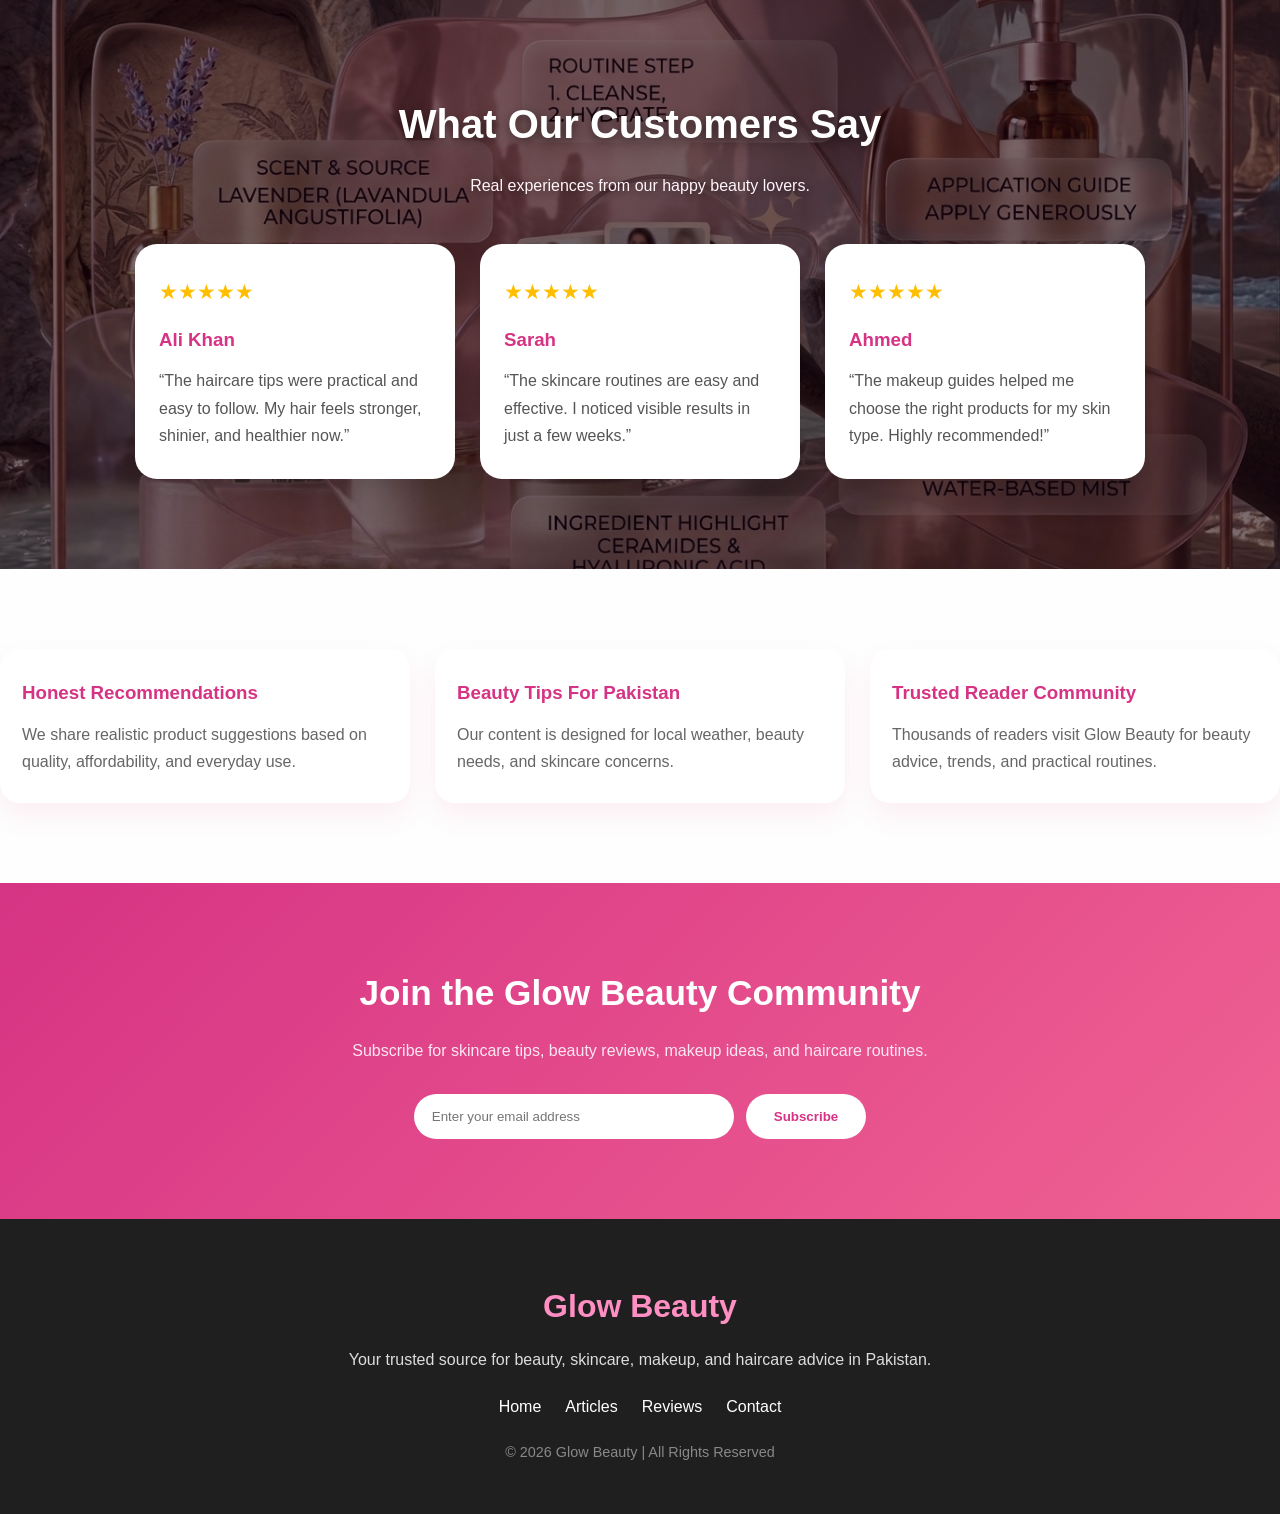
<file: reviews.html>
<!DOCTYPE html>
<html lang="en">

<head>
  <meta charset="UTF-8">
  <title>Glow Beauty Reviews</title>
  <link rel="stylesheet" href="styles.css">
</head>

<body>

  <main>

    <section id="reviews">
      <div class="container">

        <div class="section-title">
          <h2>What Our Customers Say</h2>
          <p>Real experiences from our happy beauty lovers.</p>
        </div>

        <div class="reviews-container">

          <div class="review-card">
            <div class="review-stars">★★★★★</div>
            <h3>Ali Khan</h3>
            <p>
              “The haircare tips were practical and easy to follow. My hair feels stronger, shinier, and healthier now.”
            </p>
          </div>

          <div class="review-card">
            <div class="review-stars">★★★★★</div>
            <h3>Sarah</h3>
            <p>
              “The skincare routines are easy and effective. I noticed visible results in just a few weeks.”
            </p>
          </div>

          <div class="review-card">
            <div class="review-stars">★★★★★</div>
            <h3>Ahmed</h3>
            <p>
              “The makeup guides helped me choose the right products for my skin type. Highly recommended!”
            </p>
          </div>

        </div>

      </div>
    </section>

    <!-- Featured Section -->
    <section class="featured-section mini-feature-section">
      <div class="feature-grid">
        <div class="feature-card">
          <h3>Honest Recommendations</h3>
          <p>We share realistic product suggestions based on quality, affordability, and everyday use.</p>
        </div>

        <div class="feature-card">
          <h3>Beauty Tips For Pakistan</h3>
          <p>Our content is designed for local weather, beauty needs, and skincare concerns.</p>
        </div>

        <div class="feature-card">
          <h3>Trusted Reader Community</h3>
          <p>Thousands of readers visit Glow Beauty for beauty advice, trends, and practical routines.</p>
        </div>
      </div>
    </section>

  </main>

  <!-- Newsletter Section -->
  <section class="newsletter">
    <h2>Join the Glow Beauty Community</h2>
    <p>Subscribe for skincare tips, beauty reviews, makeup ideas, and haircare routines.</p>
    <form class="newsletter-form">
      <input type="email" placeholder="Enter your email address">
      <button type="submit">Subscribe</button>
    </form>
  </section>

  <!-- Footer Section -->
  <footer class="footer">
    <div class="footer-content">
      <h3>Glow Beauty</h3>
      <p>Your trusted source for beauty, skincare, makeup, and haircare advice in Pakistan.</p>

      <div class="footer-links">
        <a href="index.html">Home</a>
        <a href="articles.html">Articles</a>
        <a href="reviews.html">Reviews</a>
        <a href="contact us.html">Contact</a>
      </div>

      <p class="copyright">© 2026 Glow Beauty | All Rights Reserved</p>
    </div>
  </footer>

</body>

</html>
</file>
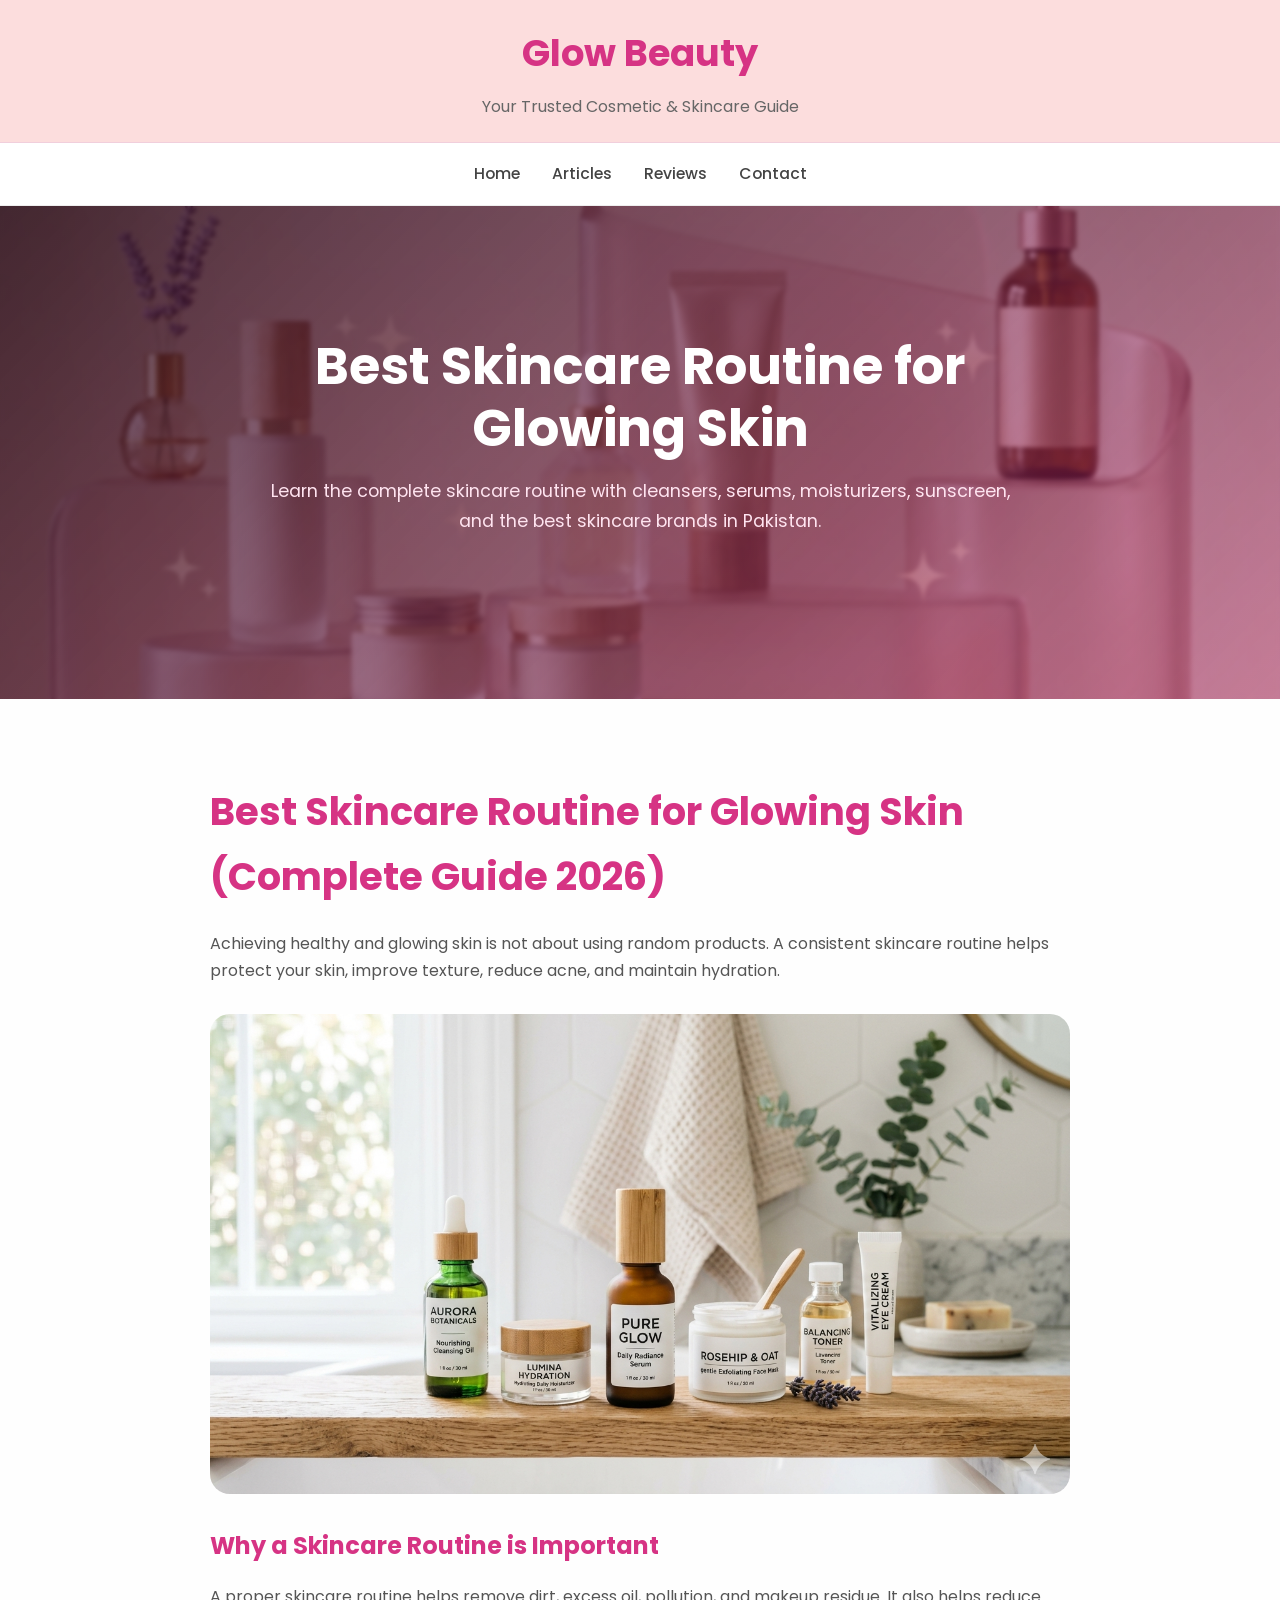
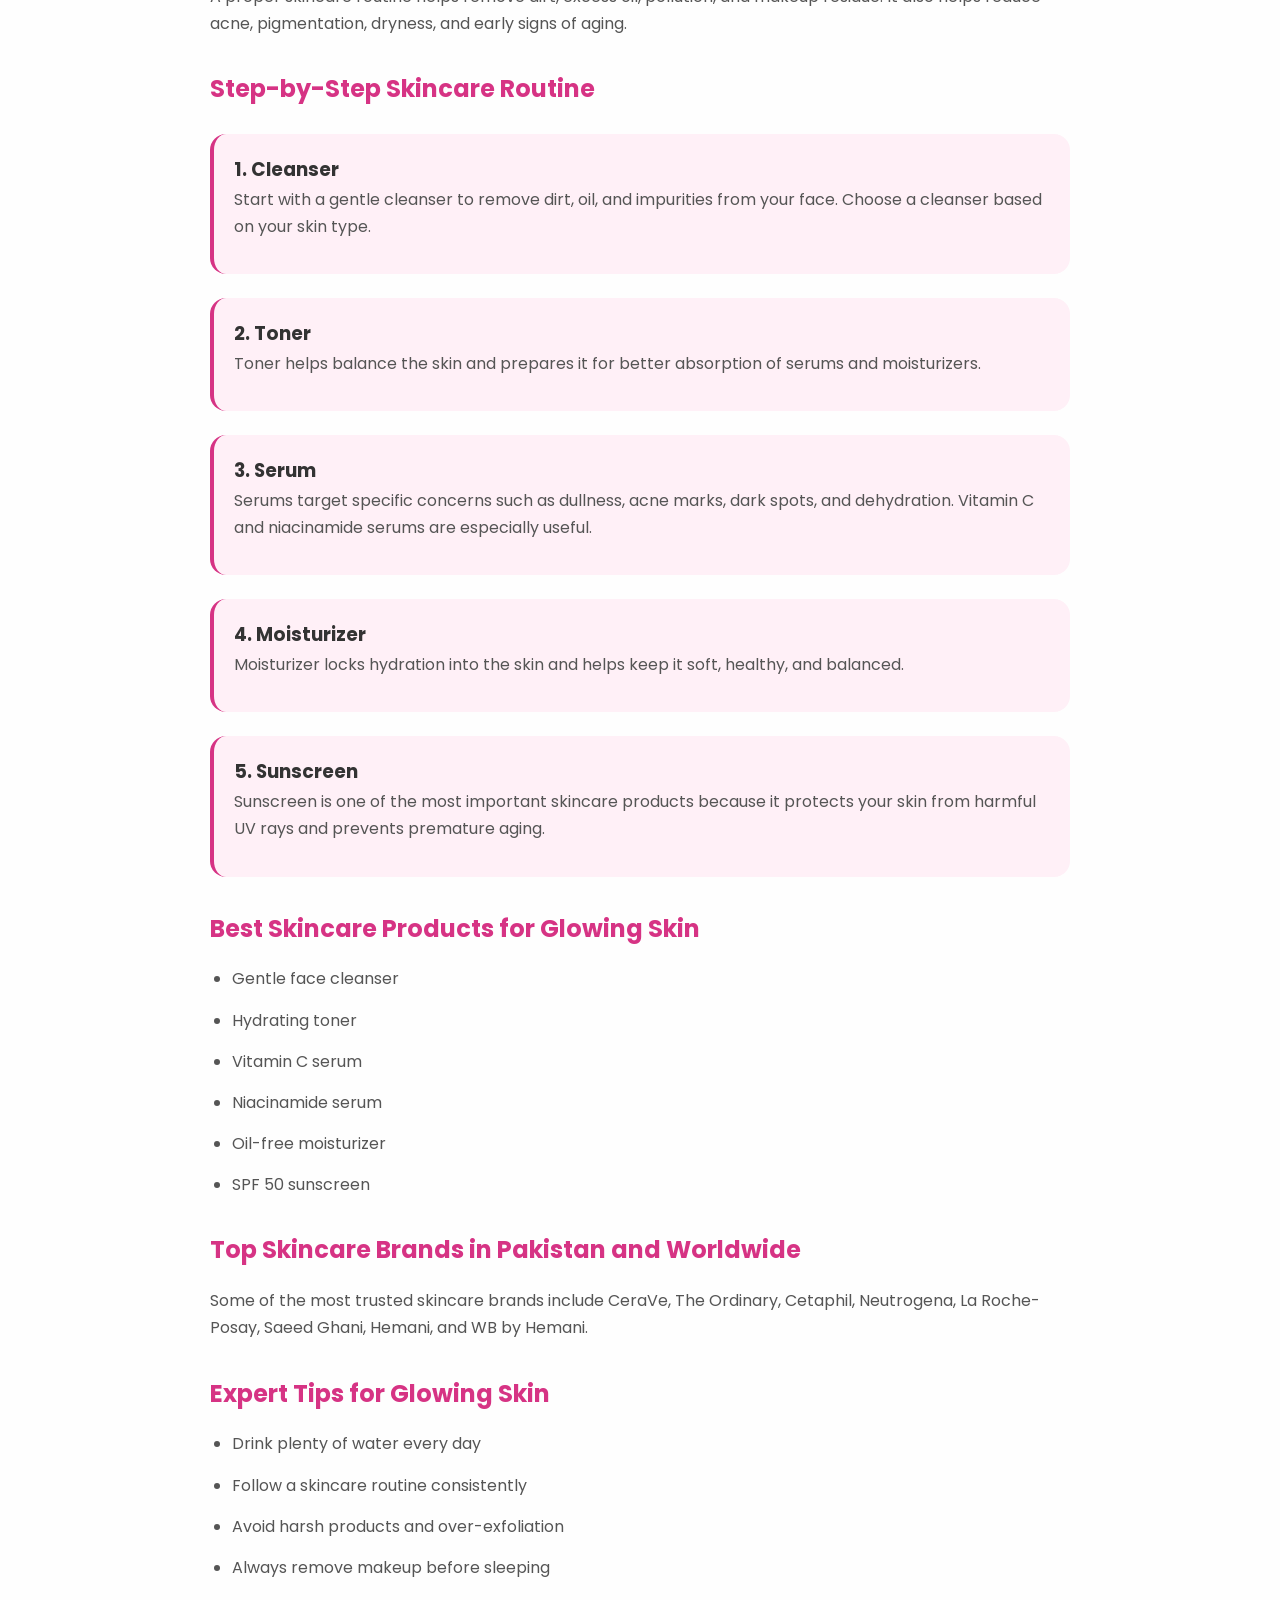
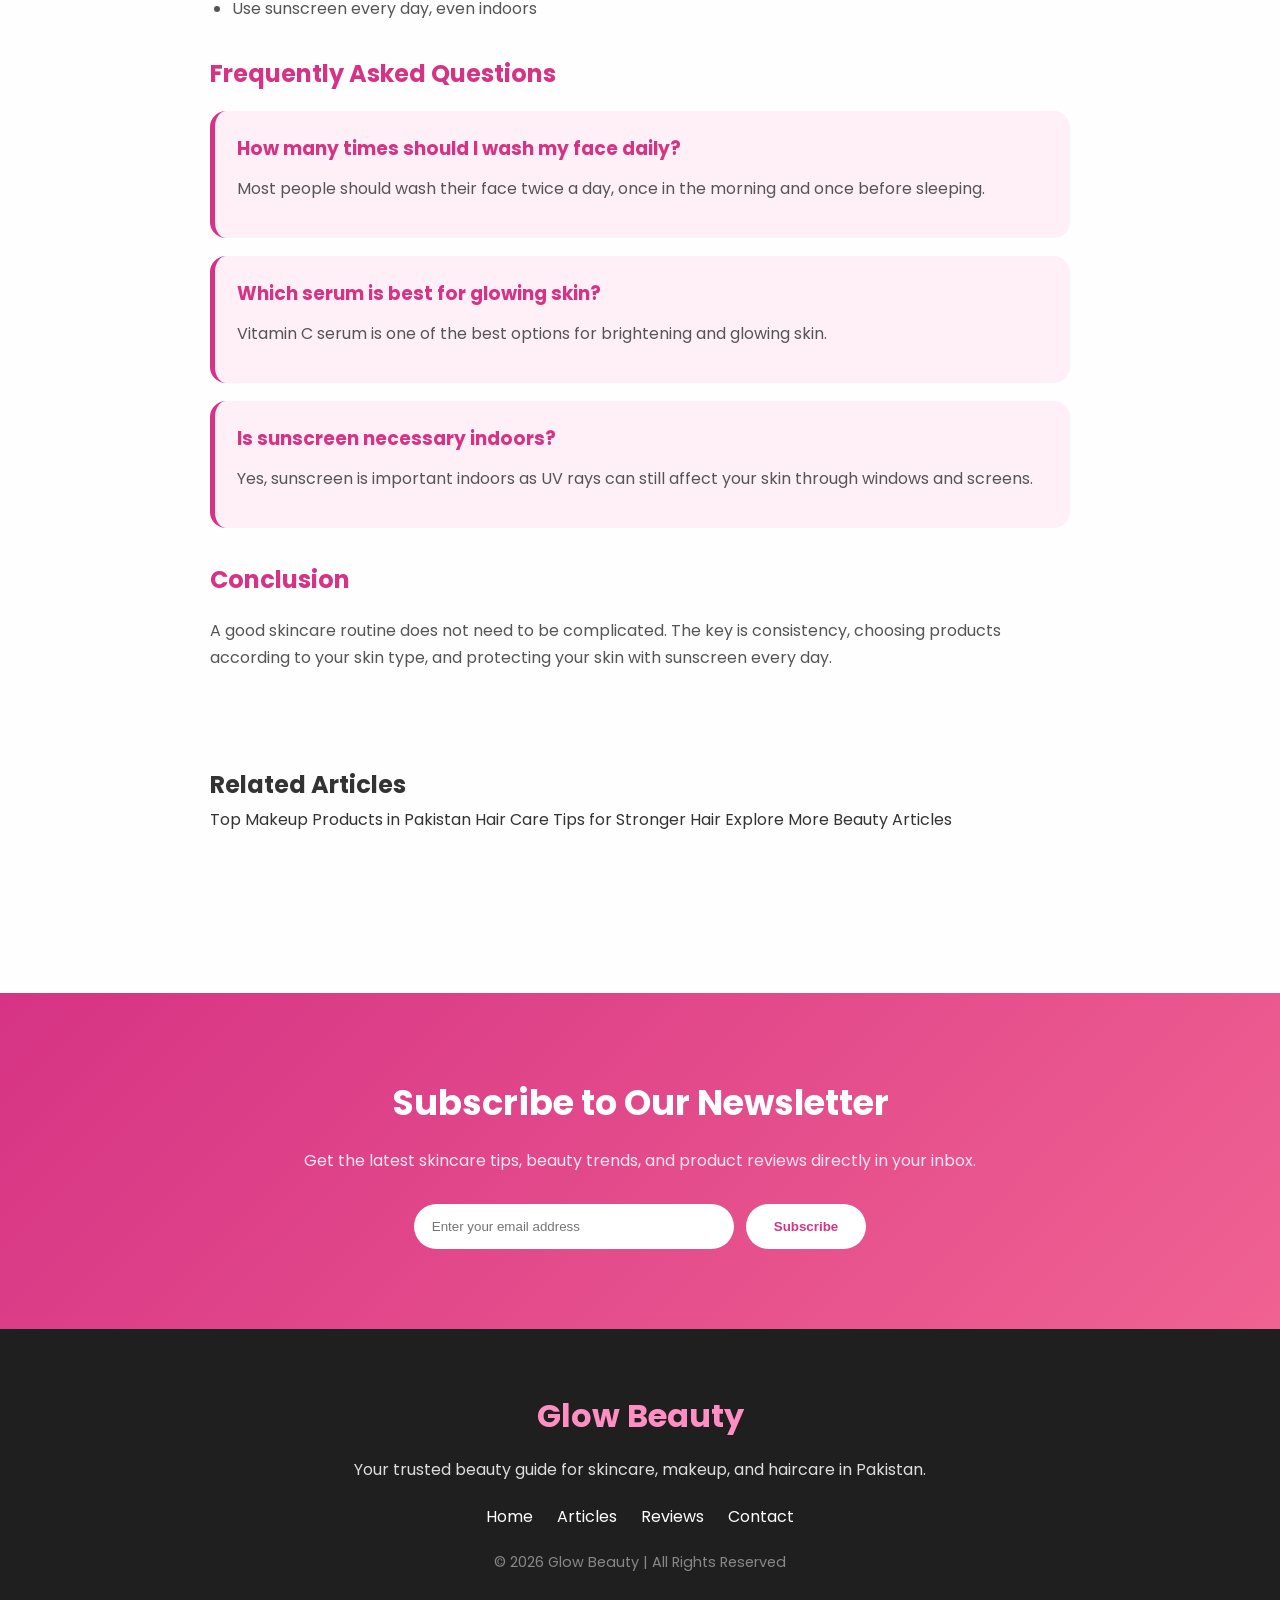
<file: skincare.html>
<!DOCTYPE html>
<html lang="en">
<head>
  <meta charset="UTF-8">
  <meta name="viewport" content="width=device-width, initial-scale=1.0">

  <title>Best Skincare Routine for Glowing Skin | Top Products & Brands Guide 2026</title>

  <meta name="description" content="Discover the best skincare routine for glowing skin. Learn about top skincare products, Pakistani and international brands, serums, moisturizers, sunscreen, and expert skincare tips.">

  <meta name="keywords" content="best skincare routine, glowing skin tips, skincare products Pakistan, cleanser, toner, serum, moisturizer, sunscreen, skincare guide 2026">

  <meta name="author" content="Glow Beauty">

  <link rel="preconnect" href="https://fonts.googleapis.com">
  <link rel="preconnect" href="https://fonts.gstatic.com" crossorigin>
  <link href="https://fonts.googleapis.com/css2?family=Poppins:wght@300;400;500;600;700;800&display=swap" rel="stylesheet">

  <link rel="stylesheet" href="styles.css">

  <script type="application/ld+json">
  {
    "@context": "https://schema.org",
    "@type": "BlogPosting",
    "headline": "Best Skincare Routine for Glowing Skin (Top Products & Brands Guide 2026)",
    "description": "Discover the best skincare routine for glowing skin. Learn about top skincare products, international and Pakistani brands, and expert skincare tips.",
    "author": {
      "@type": "Person",
      "name": "Glow Beauty"
    },
    "publisher": {
      "@type": "Organization",
      "name": "Glow Beauty"
    },
    "mainEntityOfPage": {
      "@type": "WebPage",
      "@id": "https://beauty-products-blog.pages.dev/skincare.html"
    }
  }
  </script>
</head>
<body>

  <header class="top-header">
    <div class="logo-section">
      <h1>Glow Beauty</h1>
      <p>Your Trusted Cosmetic & Skincare Guide</p>
    </div>
  </header>

  <nav class="navbar">
    <a href="index.html">Home</a>
    <a href="articles.html">Articles</a>
    <a href="reviews.html">Reviews</a>
    <a href="contact us.html">Contact</a>
  </nav>

  <section class="hero skincare-hero">
    <div class="hero-content">
      <h2>Best Skincare Routine for Glowing Skin</h2>
      <p>
        Learn the complete skincare routine with cleansers, serums, moisturizers, sunscreen, and the best skincare brands in Pakistan.
      </p>
    </div>
  </section>

  <main class="article-page">

    <article class="article-content">

      <h1>Best Skincare Routine for Glowing Skin (Complete Guide 2026)</h1>

      <p>
        Achieving healthy and glowing skin is not about using random products. A consistent skincare routine helps protect your skin, improve texture, reduce acne, and maintain hydration.
      </p>

      <img src="skincare.png" alt="Best skincare routine for glowing skin" class="article-image">

      <h2>Why a Skincare Routine is Important</h2>
      <p>
        A proper skincare routine helps remove dirt, excess oil, pollution, and makeup residue. It also helps reduce acne, pigmentation, dryness, and early signs of aging.
      </p>

      <h2>Step-by-Step Skincare Routine</h2>

      <div class="step-box">
        <h3>1. Cleanser</h3>
        <p>
          Start with a gentle cleanser to remove dirt, oil, and impurities from your face. Choose a cleanser based on your skin type.
        </p>
      </div>

      <div class="step-box">
        <h3>2. Toner</h3>
        <p>
          Toner helps balance the skin and prepares it for better absorption of serums and moisturizers.
        </p>
      </div>

      <div class="step-box">
        <h3>3. Serum</h3>
        <p>
          Serums target specific concerns such as dullness, acne marks, dark spots, and dehydration. Vitamin C and niacinamide serums are especially useful.
        </p>
      </div>

      <div class="step-box">
        <h3>4. Moisturizer</h3>
        <p>
          Moisturizer locks hydration into the skin and helps keep it soft, healthy, and balanced.
        </p>
      </div>

      <div class="step-box">
        <h3>5. Sunscreen</h3>
        <p>
          Sunscreen is one of the most important skincare products because it protects your skin from harmful UV rays and prevents premature aging.
        </p>
      </div>

      <h2>Best Skincare Products for Glowing Skin</h2>
      <ul>
        <li>Gentle face cleanser</li>
        <li>Hydrating toner</li>
        <li>Vitamin C serum</li>
        <li>Niacinamide serum</li>
        <li>Oil-free moisturizer</li>
        <li>SPF 50 sunscreen</li>
      </ul>

      <h2>Top Skincare Brands in Pakistan and Worldwide</h2>
      <p>
        Some of the most trusted skincare brands include CeraVe, The Ordinary, Cetaphil, Neutrogena, La Roche-Posay, Saeed Ghani, Hemani, and WB by Hemani.
      </p>

      <h2>Expert Tips for Glowing Skin</h2>
      <ul>
        <li>Drink plenty of water every day</li>
        <li>Follow a skincare routine consistently</li>
        <li>Avoid harsh products and over-exfoliation</li>
        <li>Always remove makeup before sleeping</li>
        <li>Use sunscreen every day, even indoors</li>
      </ul>

      <h2>Frequently Asked Questions</h2>

      <div class="faq-item">
        <h3>How many times should I wash my face daily?</h3>
        <p>
          Most people should wash their face twice a day, once in the morning and once before sleeping.
        </p>
      </div>

      <div class="faq-item">
        <h3>Which serum is best for glowing skin?</h3>
        <p>
          Vitamin C serum is one of the best options for brightening and glowing skin.
        </p>
      </div>

      <div class="faq-item">
        <h3>Is sunscreen necessary indoors?</h3>
        <p>
          Yes, sunscreen is important indoors as UV rays can still affect your skin through windows and screens.
        </p>
      </div>

      <h2>Conclusion</h2>
      <p>
        A good skincare routine does not need to be complicated. The key is consistency, choosing products according to your skin type, and protecting your skin with sunscreen every day.
      </p>

    </article>

    <section class="related-articles">
      <h2>Related Articles</h2>

      <div class="related-links">
        <a href="makeup.html">Top Makeup Products in Pakistan</a>
        <a href="haircare.html">Hair Care Tips for Stronger Hair</a>
        <a href="articles.html">Explore More Beauty Articles</a>
      </div>
    </section>

  </main>

  <section class="newsletter">
    <h2>Subscribe to Our Newsletter</h2>
    <p>
      Get the latest skincare tips, beauty trends, and product reviews directly in your inbox.
    </p>

    <form class="newsletter-form">
      <input type="email" placeholder="Enter your email address">
      <button type="submit">Subscribe</button>
    </form>
  </section>

  <footer class="footer">
    <div class="footer-content">
      <h3>Glow Beauty</h3>
      <p>Your trusted beauty guide for skincare, makeup, and haircare in Pakistan.</p>

      <div class="footer-links">
        <a href="index.html">Home</a>
        <a href="articles.html">Articles</a>
        <a href="reviews.html">Reviews</a>
        <a href="contact us.html">Contact</a>
      </div>

      <p class="copyright">© 2026 Glow Beauty | All Rights Reserved</p>
    </div>
  </footer>

</body>
</html>
</file>
<file: styles.css>
/* ===== RESET ===== */
* {
  margin: 0;
  padding: 0;
  box-sizing: border-box;
}

html {
  scroll-behavior: smooth;
}

body {
  font-family: 'Poppins', sans-serif;
  background: #fefefe;
  color: #333;
  line-height: 1.7;
}

a {
  text-decoration: none;
  color: inherit;
}

img {
  width: 100%;
  display: block;
}

.container {
  width: 90%;
  max-width: 1200px;
  margin: 0 auto;
}

/* ===== TOP HEADER ===== */
.top-header {
  background: #fcdddd;
  text-align: center;
  padding: 22px 15px;
  border-bottom: 1px solid #f1cfdc;
}

.top-header h1 {
  color: #d63384;
  font-size: 2.3rem;
  margin-bottom: 8px;
}

.top-header p {
  color: #666;
  font-size: 1rem;
}

/* ===== NAVBAR ===== */
.navbar {
  background: #fff;
  display: flex;
  justify-content: center;
  align-items: center;
  gap: 32px;
  padding: 18px 20px;
  border-bottom: 1px solid #eee;
  position: sticky;
  top: 0;
  z-index: 1000;
  flex-wrap: wrap;
}

.navbar a {
  color: #444;
  font-weight: 500;
  font-size: 0.98rem;
  transition: all 0.3s ease;
  position: relative;
}

.navbar a::after {
  content: "";
  position: absolute;
  left: 0;
  bottom: -6px;
  width: 0;
  height: 2px;
  background: #d63384;
  transition: 0.3s;
}

.navbar a:hover,
.navbar a.active {
  color: #d63384;
}

.navbar a:hover::after,
.navbar a.active::after {
  width: 100%;
}

/* ===== HERO SECTION ===== */
.hero {
  position: relative;
  background: url('background.png') center center/cover no-repeat;
  padding: 130px 20px;
  text-align: center;
  overflow: hidden;
}

.hero::before {
  content: "";
  position: absolute;
  inset: 0;
  background: linear-gradient(
    135deg,
    rgba(30, 0, 20, 0.75),
    rgba(214, 51, 132, 0.45)
  );
  backdrop-filter: blur(2px);
}

.hero-content {
  position: relative;
  z-index: 2;
  max-width: 760px;
  margin: 0 auto;
}

.hero h2 {
  color: #fff;
  font-size: 3.2rem;
  line-height: 1.2;
  margin-bottom: 18px;
}

.hero p {
  color: #ffe4f0;
  font-size: 1.1rem;
  margin-bottom: 32px;
}

.hero-buttons {
  display: flex;
  justify-content: center;
  gap: 16px;
  flex-wrap: wrap;
}

.hero-buttons .btn,
.hero-buttons .primary-btn,
.hero-buttons .secondary-btn {
  display: inline-flex;
  align-items: center;
  justify-content: center;
  padding: 14px 30px;
  border-radius: 40px;
  font-weight: 600;
  transition: all 0.3s ease;
}

.hero-buttons .btn,
.hero-buttons .primary-btn {
  background: #d63384;
  color: #fff;
  box-shadow: 0 10px 24px rgba(214, 51, 132, 0.35);
}

.hero-buttons .btn:hover,
.hero-buttons .primary-btn:hover {
  background: #b9256f;
  transform: translateY(-3px);
}

.hero-buttons .secondary-btn {
  background: rgba(255,255,255,0.12);
  color: #fff;
  border: 1px solid rgba(255,255,255,0.4);
  backdrop-filter: blur(8px);
}

.hero-buttons .secondary-btn:hover {
  background: rgba(255,255,255,0.22);
  transform: translateY(-3px);
}

/* ===== SECTION TITLES ===== */
section {
  padding: 80px 0;
}

.section-title {
  text-align: center;
  margin-bottom: 45px;
}

.section-title h2 {
  color: #d63384;
  font-size: 2.2rem;
  margin-bottom: 12px;
}

.section-title p {
  color: #7a6570;
  max-width: 720px;
  margin: 0 auto;
}

/* ===== HIGHLIGHT BOX ===== */
.highlight-box {
  background: linear-gradient(135deg, #fff0f7, #ffe4ef);
  border-radius: 24px;
  padding: 55px 30px;
  text-align: center;
  box-shadow: 0 12px 30px rgba(214, 51, 132, 0.08);
}

.highlight-box h2 {
  color: #d63384;
  font-size: 2rem;
  margin-bottom: 14px;
}

.highlight-box p {
  color: #666;
  max-width: 720px;
  margin: 0 auto 35px;
}

/* ===== FEATURE CARDS ===== */
.feature-grid {
  display: grid;
  grid-template-columns: repeat(auto-fit, minmax(250px, 1fr));
  gap: 25px;
}

.feature-card {
  background: #fff;
  padding: 28px 22px;
  border-radius: 20px;
  box-shadow: 0 12px 28px rgba(214, 51, 132, 0.08);
  transition: all 0.3s ease;
}

.feature-card:hover {
  transform: translateY(-8px);
}

.feature-card h3 {
  color: #d63384;
  margin-bottom: 12px;
}

.feature-card p {
  color: #666;
}

/* ===== ARTICLES SECTION ===== */
.articles-grid {
  display: grid;
  grid-template-columns: repeat(auto-fit, minmax(280px, 1fr));
  gap: 30px;
}

.card {
  background: #fff;
  border-radius: 22px;
  overflow: hidden;
  box-shadow: 0 12px 28px rgba(0, 0, 0, 0.08);
  transition: all 0.3s ease;
}

.card:hover {
  transform: translateY(-8px);
  box-shadow: 0 18px 34px rgba(214, 51, 132, 0.18);
}

.card img {
  height: 230px;
  object-fit: cover;
}

.card-content {
  padding: 24px;
}

.card-content h3 {
  color: #d63384;
  margin-bottom: 12px;
  font-size: 1.2rem;
}

.card-content p {
  color: #666;
  margin-bottom: 20px;
}

.card-content .btn {
  display: inline-block;
  background: #d63384;
  color: #fff;
  padding: 11px 24px;
  border-radius: 30px;
  font-weight: 600;
  transition: 0.3s;
}

.card-content .btn:hover {
  background: #b9256f;
}

/* ===== REVIEWS SECTION ===== */
#reviews {
  position: relative;
  background: url('reviews bg.png') center center/cover no-repeat;
  padding: 90px 20px;
  overflow: hidden;
}

#reviews::before {
  content: "";
  position: absolute;
  inset: 0;
  background: rgba(20, 0, 15, 0.55);
}

#reviews .container {
  position: relative;
  z-index: 2;
}

#reviews .section-title h2,
#reviews .section-title p {
  color: #ffffff;
  text-align: center;
}

#reviews .section-title h2 {
  font-size: 2.5rem;
  font-weight: 700;
  margin-bottom: 14px;
  text-shadow: 0 3px 10px rgba(0,0,0,0.45);
}

#reviews .section-title p {
  color: #fff5fa;
  text-shadow: 0 2px 8px rgba(0,0,0,0.4);
}

.reviews-container {
  display: flex;
  justify-content: center;
  gap: 25px;
  flex-wrap: wrap;
}

.review-card {
  background: #ffffff;
  width: 320px;
  padding: 30px 24px;
  border-radius: 22px;
  box-shadow: 0 14px 35px rgba(0,0,0,0.12);
  transition: all 0.3s ease;
}

.review-card:hover {
  transform: translateY(-8px);
}

.review-stars {
  color: #ffbf00;
  font-size: 1.3rem;
  margin-bottom: 14px;
}

.review-card h3 {
  color: #d63384;
  margin-bottom: 12px;
}

.review-card p {
  color: #555;
}

/* ===== CONTACT SECTION ON INDEX.HTML ===== */
#contact {
  background: linear-gradient(135deg, #fff8fc, #fff0f7);
}

.contact-wrapper {
  display: flex;
  gap: 30px;
  align-items: stretch;
  justify-content: center;
  flex-wrap: wrap;
}

.contact-form-box,
.whatsapp-box {
  background: #fff;
  border-radius: 24px;
  padding: 35px;
  box-shadow: 0 14px 34px rgba(214, 51, 132, 0.1);
}

.contact-form-box {
  flex: 1;
  min-width: 320px;
  max-width: 650px;
}

.contact-form-box h3 {
  color: #d63384;
  margin-bottom: 20px;
  font-size: 1.5rem;
}

.contact-form-box form {
  display: flex;
  flex-direction: column;
  gap: 18px;
}

.contact-form-box input,
.contact-form-box textarea,
#contact-form input,
#contact-form textarea {
  width: 100%;
  padding: 15px 18px;
  border: 1px solid #f2c7da;
  border-radius: 14px;
  font-size: 1rem;
  font-family: inherit;
  outline: none;
  transition: 0.3s;
  background: #fff;
}

.contact-form-box input:focus,
.contact-form-box textarea:focus,
#contact-form input:focus,
#contact-form textarea:focus {
  border-color: #d63384;
  box-shadow: 0 0 0 4px rgba(214, 51, 132, 0.1);
}

.contact-form-box textarea,
#contact-form textarea {
  min-height: 150px;
  resize: vertical;
}

.contact-form-box button,
#contact-form button {
  background: #d63384;
  color: #fff;
  border: none;
  border-radius: 40px;
  padding: 15px;
  font-size: 1rem;
  font-weight: 600;
  cursor: pointer;
  transition: all 0.3s ease;
}

.contact-form-box button:hover,
#contact-form button:hover {
  background: #b9256f;
  transform: translateY(-2px);
}

.whatsapp-box {
  width: 330px;
  display: flex;
  flex-direction: column;
  justify-content: center;
  text-align: center;
}

.whatsapp-box h3 {
  color: #0e3a1e;
  font-size: 1.5rem;
  margin-bottom: 15px;
}

.whatsapp-box p {
  color: #666;
  margin-bottom: 24px;
}

.whatsapp-contact a {
  display: inline-flex;
  align-items: center;
  justify-content: center;
  gap: 10px;
  background: #25d366;
  color: #fff;
  padding: 15px 24px;
  border-radius: 40px;
  font-weight: 600;
  transition: all 0.3s ease;
}

.whatsapp-contact a:hover {
  background: #1eb85b;
  transform: translateY(-3px);
}

/* ===== CONTACT PAGE HERO ===== */
.hero-contact {
  position: relative;
  background: url('reviews bg.png') center center/cover no-repeat;
  padding: 120px 20px;
  text-align: center;
  overflow: hidden;
}

.hero-contact::before {
  content: "";
  position: absolute;
  inset: 0;
  background: rgba(214, 51, 132, 0.55);
}

.hero-contact-content {
  position: relative;
  z-index: 2;
  max-width: 750px;
  margin: 0 auto;
}

.hero-contact h1 {
  color: #faf2f2;
  font-size: 3rem;
  margin-bottom: 15px;
}

.hero-contact p {
  color: #f3edf0;
  font-size: 1.08rem;
}

/* ===== CONTACT PAGE FORM ===== */
#contact-form {
  background: #fff;
  padding: 80px 20px;
}

#contact-form .container {
  max-width: 720px;
}

#contact-form .contact-form-box {
  max-width: 100%;
}

/* ===== FAQ ===== */
.faq-section {
  padding-top: 20px;
}

.faq-item {
  background: #fff0f7;
  border-left: 5px solid #d63384;
  border-radius: 16px;
  padding: 22px;
  margin-bottom: 18px;
}

.faq-item h3 {
  color: #d63384;
  margin-bottom: 10px;
}

.faq-item p {
  color: #666;
}

/* ===== ARTICLE PAGE ===== */
.article-page {
  max-width: 900px;
  margin: 0 auto;
  padding: 80px 20px;
}

.article-content h1 {
  color: #d63384;
  font-size: 2.4rem;
  margin-bottom: 20px;
}

.article-content h2 {
  color: #d63384;
  margin: 32px 0 16px;
}

.article-content p,
.article-content li {
  color: #555;
  margin-bottom: 14px;
}

.article-content ul {
  padding-left: 22px;
}

.article-image {
  border-radius: 20px;
  margin: 30px 0;
}

.step-box {
  background: #fff0f7;
  border-left: 4px solid #d63384;
  border-radius: 16px;
  padding: 20px;
  margin: 24px 0;
}

/* ===== NEWSLETTER ===== */
.newsletter {
  background: linear-gradient(135deg, #d63384, #f06292);
  color: #fff;
  text-align: center;
  padding: 80px 20px;
}

.newsletter h2 {
  font-size: 2.2rem;
  margin-bottom: 14px;
}

.newsletter p {
  color: #ffe6f2;
  max-width: 700px;
  margin: 0 auto 30px;
}

.newsletter-form {
  display: flex;
  justify-content: center;
  gap: 12px;
  flex-wrap: wrap;
}

.newsletter-form input {
  width: 320px;
  padding: 15px 18px;
  border: none;
  border-radius: 40px;
}

.newsletter-form button {
  border: none;
  border-radius: 40px;
  padding: 15px 28px;
  background: #fff;
  color: #d63384;
  font-weight: 600;
  cursor: pointer;
}

/* ===== FOOTER ===== */
.footer {
  background: #1f1f1f;
  color: #ddd;
  text-align: center;
  padding: 60px 20px 30px;
}

.footer h3 {
  color: #ff8fc2;
  font-size: 2rem;
  margin-bottom: 12px;
}

.footer p {
  max-width: 650px;
  margin: 0 auto 20px;
}

.footer-links {
  display: flex;
  justify-content: center;
  gap: 24px;
  flex-wrap: wrap;
  margin-bottom: 20px;
}

.footer-links a {
  color: #fff;
  transition: 0.3s;
}

.footer-links a:hover {
  color: #ff8fc2;
}

.copyright {
  color: #888;
  font-size: 0.9rem;
  margin-top: 15px;
}

/* ===== RESPONSIVE ===== */
@media (max-width: 900px) {
  .contact-wrapper {
    flex-direction: column;
    align-items: center;
  }

  .contact-form-box,
  .whatsapp-box {
    width: 100%;
    max-width: 650px;
  }
}

@media (max-width: 768px) {
  .top-header h1 {
    font-size: 1.8rem;
  }

  .navbar {
    gap: 18px;
    padding: 14px 12px;
  }

  .hero,
  .hero-contact {
    padding: 90px 20px;
  }

  .hero h2,
  .hero-contact h1 {
    font-size: 2.2rem;
  }

  .hero p,
  .hero-contact p {
    font-size: 1rem;
  }

  .hero-buttons {
    flex-direction: column;
    align-items: center;
  }

  .hero-buttons .btn,
  .hero-buttons .primary-btn,
  .hero-buttons .secondary-btn {
    width: 240px;
  }

  .section-title h2,
  .newsletter h2,
  .highlight-box h2 {
    font-size: 1.8rem;
  }

  .card img {
    height: 210px;
  }

  .newsletter-form {
    flex-direction: column;
    align-items: center;
  }

  .newsletter-form input,
  .newsletter-form button {
    width: 100%;
    max-width: 320px;
  }

  .review-card {
    width: 100%;
  }
}
```
</file>
